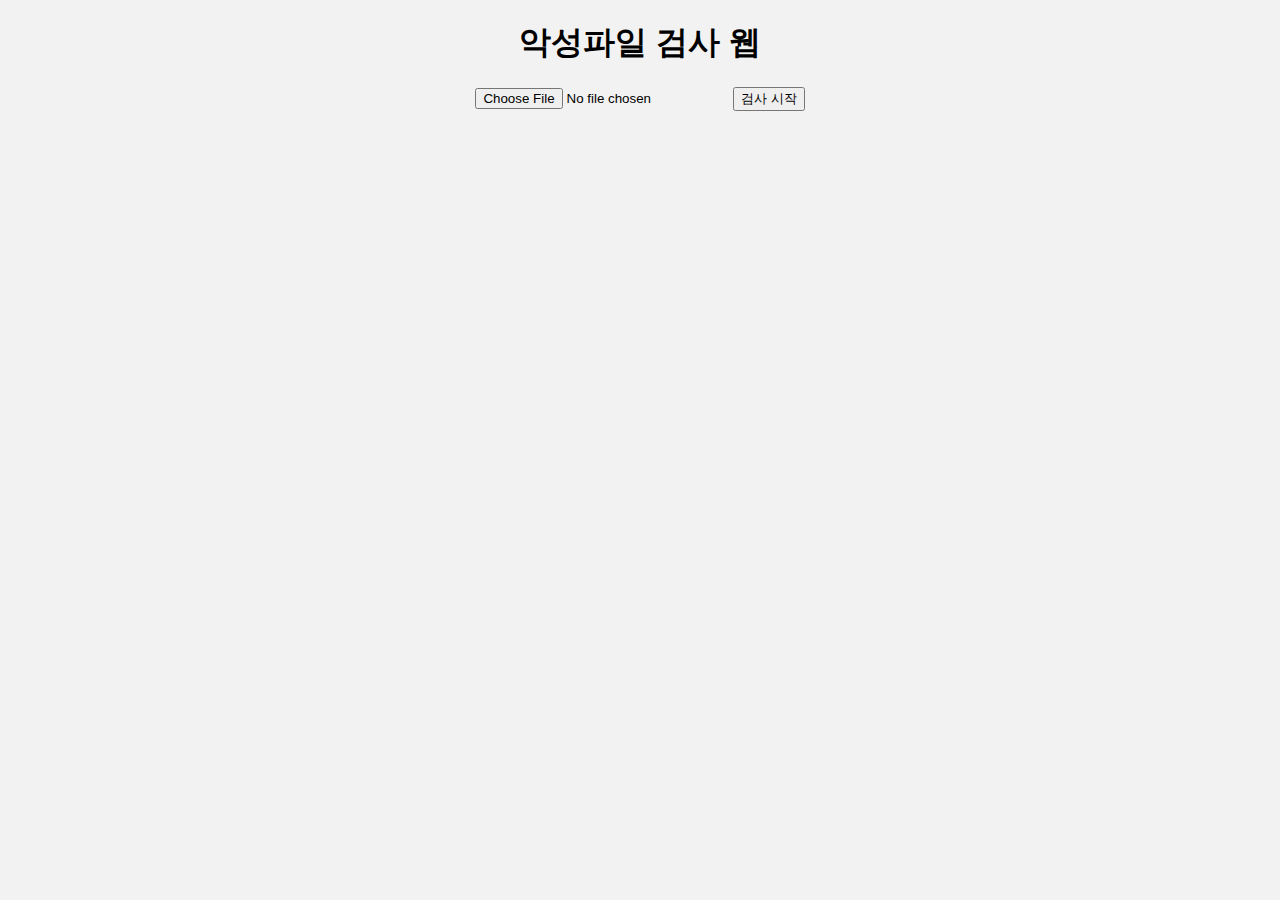
<file: index.html>
<!DOCTYPE html>
<html lang="ko">
<head>
  <meta charset="UTF-8">
  <meta name="viewport" content="width=device-width, initial-scale=1.0">
  <title>악성파일 검사 웹</title>
  <link rel="stylesheet" href="style.css">
</head>
<body>
  <div class="container">
    <h1>악성파일 검사 웹</h1>
    <input type="file" id="fileInput">
    <button id="checkBtn">검사 시작</button>
    <div id="result"></div>
  </div>

  <script src="script.js"></script>
</body>
</html>
</file>
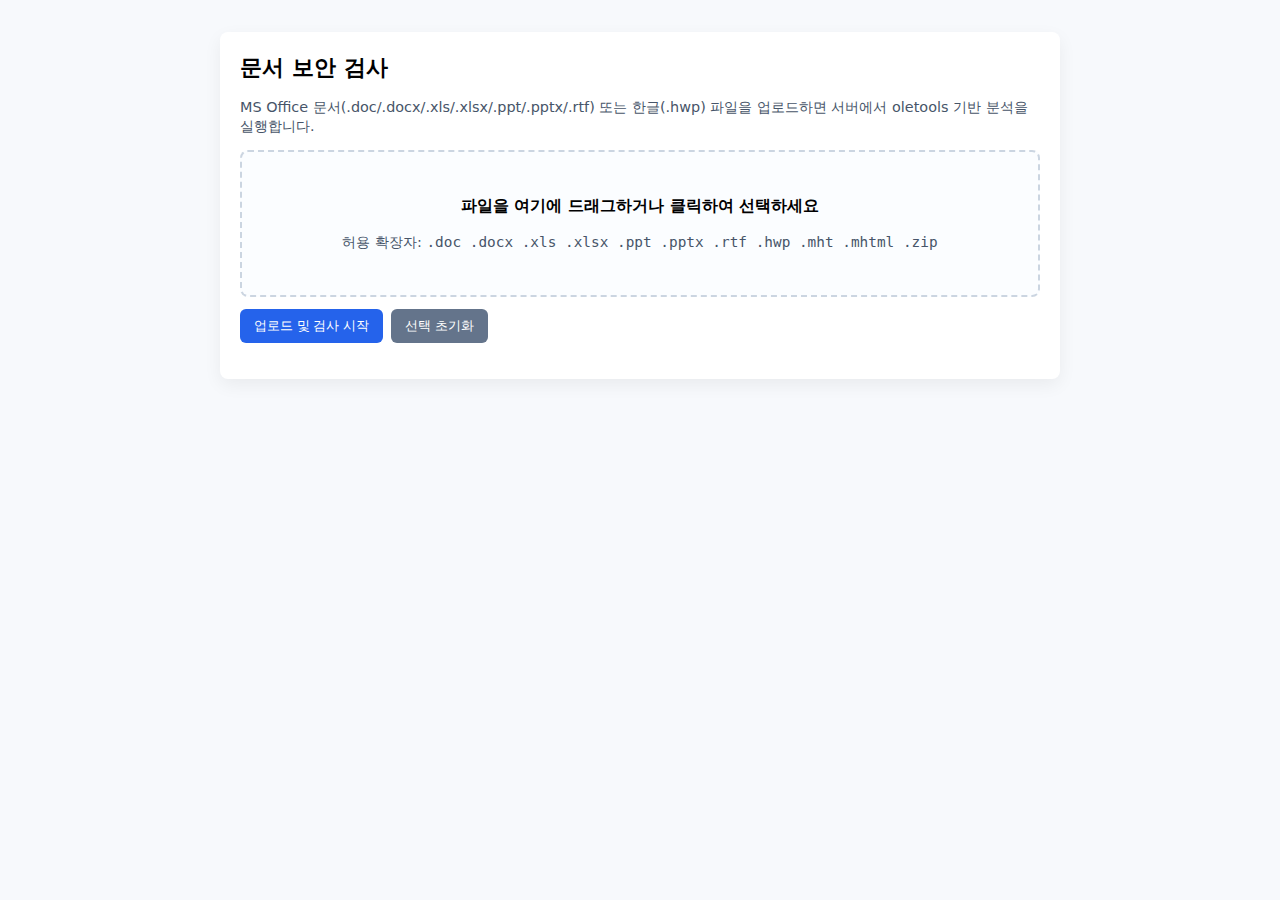
<file: templates/index.html>
<!doctype html>
<html lang="ko">
<head>
  <meta charset="utf-8" />
  <meta name="viewport" content="width=device-width,initial-scale=1" />
  <title>문서 보안 검사 — 업로드</title>

  <style>
    body { font-family: system-ui, -apple-system, "Segoe UI", Roboto, "Noto Sans KR", "Apple SD Gothic Neo", "Malgun Gothic", sans-serif; padding: 24px; background:#f7f9fc; }
    .container { max-width:800px; margin:0 auto; background:#fff; padding:20px; border-radius:8px; box-shadow:0 6px 18px rgba(0,0,0,0.06); }
    h1 { margin-top:0; font-size:1.4rem; }
    .dropzone { border:2px dashed #cbd5e1; border-radius:8px; padding:28px; text-align:center; cursor:pointer; background:#fbfdff; }
    .dropzone.drag { border-color:#7c3aed; background:#f5f3ff; }
    .file-list { margin-top:12px; }
    .file-item { padding:8px 12px; border-radius:6px; background:#f1f5f9; margin-bottom:8px; display:flex; justify-content:space-between; align-items:center; }
    .btn { display:inline-block; padding:8px 14px; border-radius:6px; text-decoration:none; background:#2563eb; color:white; border:none; cursor:pointer; }
    .btn.secondary { background:#64748b; }
    .hint { color:#475569; font-size:0.9rem; margin-top:8px; }
    .error { color:#b91c1c; font-weight:600; }
    .success { color:#065f46; font-weight:600; }
  </style>
</head>
<body>
  <div class="container">
    <h1>문서 보안 검사</h1>
    <p class="hint">MS Office 문서(.doc/.docx/.xls/.xlsx/.ppt/.pptx/.rtf) 또는 한글(.hwp) 파일을 업로드하면 서버에서 oletools 기반 분석을 실행합니다.</p>

    <div id="dropzone" class="dropzone" tabindex="0">
      <p><strong>파일을 여기에 드래그하거나 클릭하여 선택하세요</strong></p>
      <p class="hint">허용 확장자: <code>.doc .docx .xls .xlsx .ppt .pptx .rtf .hwp .mht .mhtml .zip</code></p>
      <input id="fileInput" type="file" name="file" style="display:none"
             accept=".doc,.docx,.xls,.xlsx,.ppt,.pptx,.rtf,.hwp,.mht,.mhtml,.zip" />
    </div>

    <div style="margin-top:12px; display:flex; gap:8px; align-items:center;">
      <button id="uploadBtn" class="btn" disabled>업로드 및 검사 시작</button>
      <button id="clearBtn" class="btn secondary" type="button">선택 초기화</button>
      <div id="status" style="margin-left:auto"></div>
    </div>

    <div class="file-list" id="fileList"></div>

    <div id="result" style="margin-top:16px;"></div>
  </div>

<script>
(function(){
  const dropzone = document.getElementById('dropzone');
  const fileInput = document.getElementById('fileInput');
  const fileList = document.getElementById('fileList');
  const uploadBtn = document.getElementById('uploadBtn');
  const clearBtn = document.getElementById('clearBtn');
  const status = document.getElementById('status');
  const result = document.getElementById('result');

  let selectedFile = null;
  const MAX_SIZE = 30 * 1024 * 1024; 

  dropzone.addEventListener('click', () => fileInput.click());
  fileInput.addEventListener('change', (e) => handleFiles(e.target.files));

  ['dragenter','dragover'].forEach(ev => {
    dropzone.addEventListener(ev, (e) => {
      e.preventDefault();
      e.stopPropagation();
      dropzone.classList.add('drag');
    });
  });
  ['dragleave','drop'].forEach(ev => {
    dropzone.addEventListener(ev, (e) => {
      e.preventDefault();
      e.stopPropagation();
      dropzone.classList.remove('drag');
    });
  });
  dropzone.addEventListener('drop', (e) => {
    const dt = e.dataTransfer;
    if (dt && dt.files && dt.files.length) handleFiles(dt.files);
  });

  function handleFiles(files){
    result.innerHTML = '';
    if (!files || files.length === 0) return;
    const f = files[0];
    const allowed = /\.(docx?|xlsx?|pptx?|rtf|hwp|mht|mhtml|zip)$/i;
    if (!allowed.test(f.name)) {
      showError("허용되지 않는 파일 형식입니다: " + f.name);
      return;
    }
    if (f.size > MAX_SIZE) {
      showError("파일이 너무 큽니다. 최대 30MB까지 허용됩니다.");
      return;
    }
    selectedFile = f;
    renderFileList();
    uploadBtn.disabled = false;
    status.textContent = '';
  }

  function renderFileList(){
    fileList.innerHTML = '';
    if (!selectedFile) return;
    const item = document.createElement('div');
    item.className = 'file-item';
    item.innerHTML = `<div>
                        <strong>${escapeHtml(selectedFile.name)}</strong>
                        <div style="font-size:0.85rem;color:#475569">${(selectedFile.size/1024).toFixed(1)} KB</div>
                      </div>
                      <div><button id="remove" class="btn secondary">제거</button></div>`;
    fileList.appendChild(item);
    document.getElementById('remove').addEventListener('click', () => {
      selectedFile = null;
      fileInput.value = '';
      fileList.innerHTML = '';
      uploadBtn.disabled = true;
      status.textContent = '';
    });
  }

  clearBtn.addEventListener('click', () => {
    selectedFile = null;
    fileInput.value = '';
    fileList.innerHTML = '';
    uploadBtn.disabled = true;
    result.innerHTML = '';
    status.textContent = '';
  });

  uploadBtn.addEventListener('click', async () => {
    if (!selectedFile) return;
    uploadBtn.disabled = true;
    status.innerHTML = '<span class="hint">업로드 중...</span>';
    result.innerHTML = '';

    const form = new FormData();
    form.append('file', selectedFile, selectedFile.name);

    try {
      const res = await fetch('/scan/ms', {
        method: 'POST',
        body: form
      });
      if (!res.ok) {
        const text = await res.text();
        showError('서버 오류: ' + res.status + ' — ' + text);
        uploadBtn.disabled = false;
        status.textContent = '';
        return;
      }
      const data = await res.json();
      renderResult(data);
      status.innerHTML = '<span class="success">분석 완료</span>';
    } catch (err) {
      showError('네트워크 오류: ' + err.message);
    } finally {
      uploadBtn.disabled = false;
    }
  });

  function renderResult(data) {
    const html = [];
    html.push(`<h3>분석 결과</h3>`);
    html.push(`<p><strong>파일:</strong> ${escapeHtml(data.filename || '')} &nbsp; <strong>id:</strong> ${escapeHtml(data.id || '')}</p>`);
    if (data.verdict) html.push(`<p><strong>판정:</strong> ${escapeHtml(data.verdict)}</p>`);
    if (data.indicators) {
      html.push('<h4>지표</h4><ul>');
      for (const k in data.indicators) {
        html.push(`<li>${escapeHtml(k)}: ${escapeHtml(String(data.indicators[k]))}</li>`);
      }
      html.push('</ul>');
    }
    if (data.raw) {
      html.push('<h4>Raw output (요약)</h4>');
      html.push(`<pre style="background:#0f172a;color:#e6edf3;padding:12px;border-radius:6px;overflow:auto;max-height:240px">${escapeHtml(JSON.stringify(data.raw, null, 2))}</pre>`);
    }
    if (data.reports && data.reports.html) {
      html.push(`<p><a href="${escapeHtml(data.reports.html)}" target="_blank" class="btn">HTML 리포트 열기</a></p>`);
    }
    result.innerHTML = html.join('');
  }

  function showError(msg){
    status.innerHTML = '<span class="error">'+escapeHtml(msg)+'</span>';
  }

  function escapeHtml(s){
    if (!s) return '';
    return s.replaceAll('&','&amp;').replaceAll('<','&lt;').replaceAll('>','&gt;').replaceAll('"','&quot;').replaceAll("'", '&#39;');
  }
})();
</script>
</body>
</html>
</file>
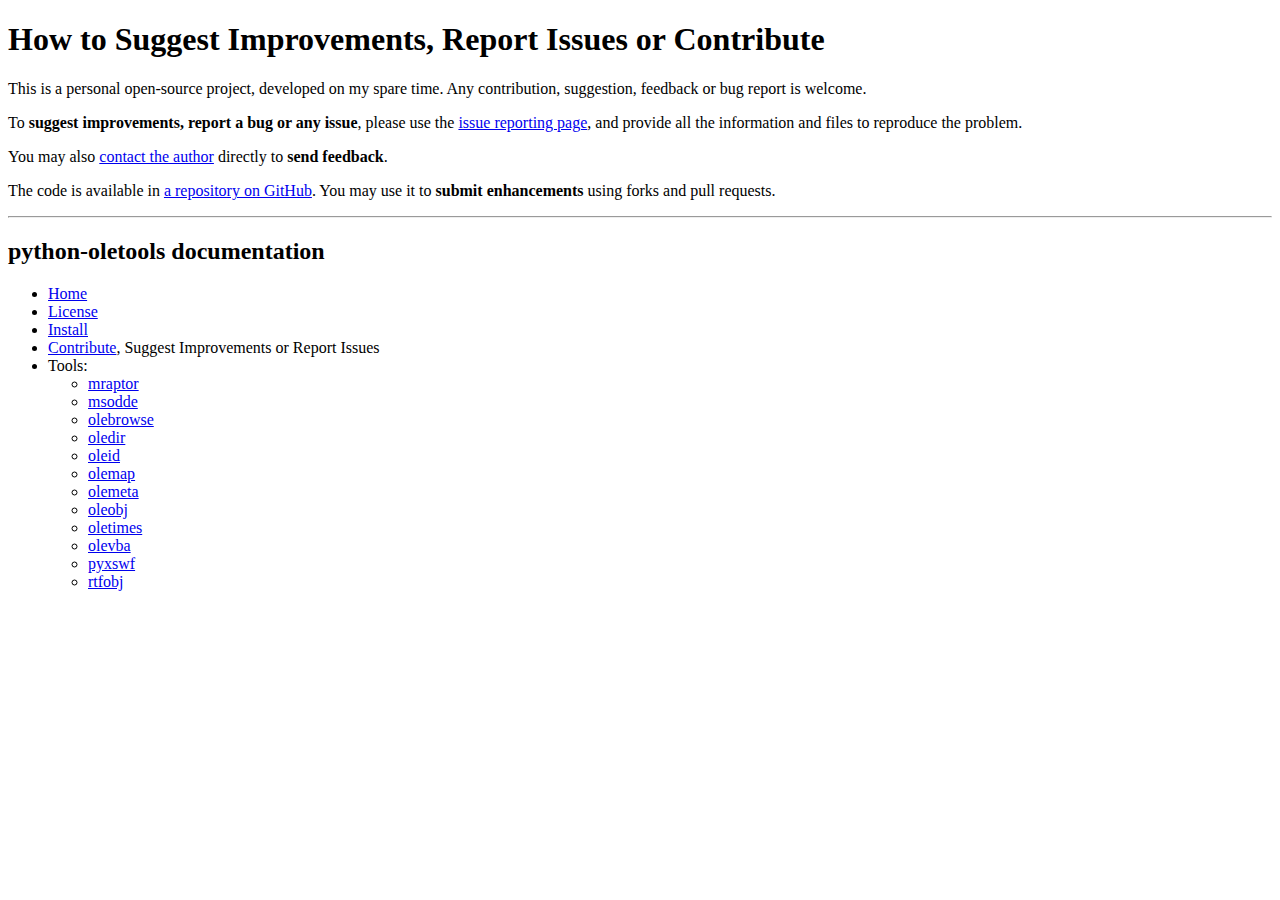
<file: security_oletools/oletools/doc/Contribute.html>
<!DOCTYPE html>
<html xmlns="http://www.w3.org/1999/xhtml" lang="" xml:lang="">
<head>
  <meta charset="utf-8" />
  <meta name="generator" content="pandoc" />
  <meta name="viewport" content="width=device-width, initial-scale=1.0, user-scalable=yes" />
  <title>Untitled</title>
  <style type="text/css">
      code{white-space: pre-wrap;}
      span.smallcaps{font-variant: small-caps;}
      span.underline{text-decoration: underline;}
      div.column{display: inline-block; vertical-align: top; width: 50%;}
  </style>
  <!--[if lt IE 9]>
    <script src="//cdnjs.cloudflare.com/ajax/libs/html5shiv/3.7.3/html5shiv-printshiv.min.js"></script>
  <![endif]-->
</head>
<body>
<h1 id="how-to-suggest-improvements-report-issues-or-contribute">How to Suggest Improvements, Report Issues or Contribute</h1>
<p>This is a personal open-source project, developed on my spare time. Any contribution, suggestion, feedback or bug report is welcome.</p>
<p>To <strong>suggest improvements, report a bug or any issue</strong>, please use the <a href="https://github.com/decalage2/oletools/issues">issue reporting page</a>, and provide all the information and files to reproduce the problem.</p>
<p>You may also <a href="http://decalage.info/contact">contact the author</a> directly to <strong>send feedback</strong>.</p>
<p>The code is available in <a href="https://github.com/decalage2/oletools">a repository on GitHub</a>. You may use it to <strong>submit enhancements</strong> using forks and pull requests.</p>
<hr />
<h2 id="python-oletools-documentation">python-oletools documentation</h2>
<ul>
<li><a href="Home.html">Home</a></li>
<li><a href="License.html">License</a></li>
<li><a href="Install.html">Install</a></li>
<li><a href="Contribute.html">Contribute</a>, Suggest Improvements or Report Issues</li>
<li>Tools:
<ul>
<li><a href="mraptor.html">mraptor</a></li>
<li><a href="msodde.html">msodde</a></li>
<li><a href="olebrowse.html">olebrowse</a></li>
<li><a href="oledir.html">oledir</a></li>
<li><a href="oleid.html">oleid</a></li>
<li><a href="olemap.html">olemap</a></li>
<li><a href="olemeta.html">olemeta</a></li>
<li><a href="oleobj.html">oleobj</a></li>
<li><a href="oletimes.html">oletimes</a></li>
<li><a href="olevba.html">olevba</a></li>
<li><a href="pyxswf.html">pyxswf</a></li>
<li><a href="rtfobj.html">rtfobj</a></li>
</ul></li>
</ul>
</body>
</html>
</file>
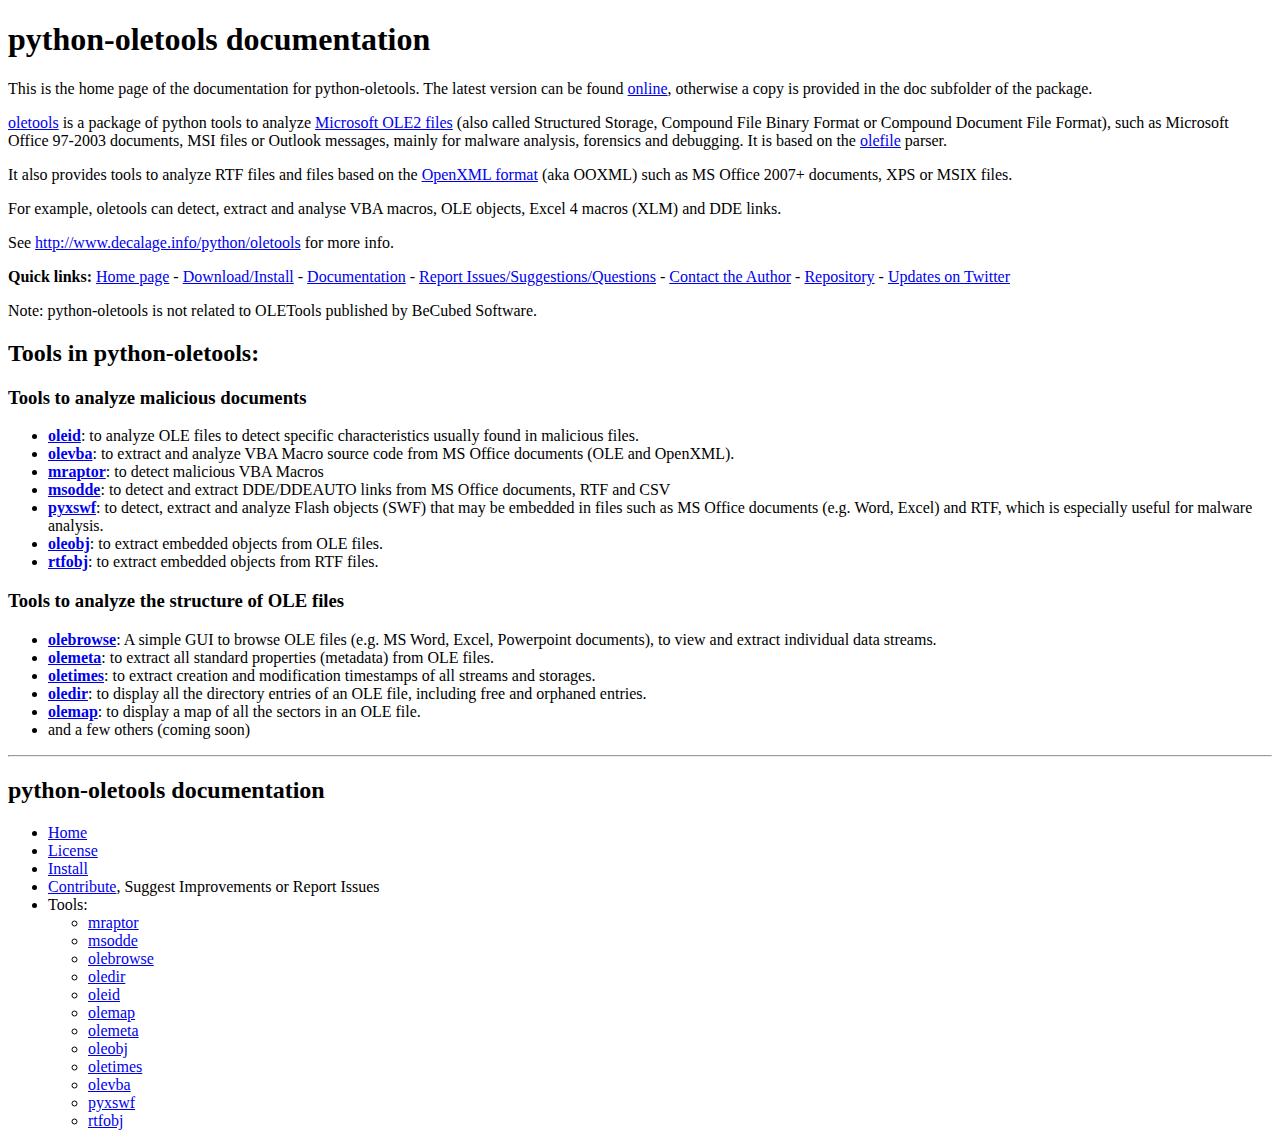
<file: security_oletools/oletools/doc/Home.html>
<!DOCTYPE html>
<html xmlns="http://www.w3.org/1999/xhtml" lang="" xml:lang="">
<head>
  <meta charset="utf-8" />
  <meta name="generator" content="pandoc" />
  <meta name="viewport" content="width=device-width, initial-scale=1.0, user-scalable=yes" />
  <title>Untitled</title>
  <style type="text/css">
      code{white-space: pre-wrap;}
      span.smallcaps{font-variant: small-caps;}
      span.underline{text-decoration: underline;}
      div.column{display: inline-block; vertical-align: top; width: 50%;}
  </style>
  <!--[if lt IE 9]>
    <script src="//cdnjs.cloudflare.com/ajax/libs/html5shiv/3.7.3/html5shiv-printshiv.min.js"></script>
  <![endif]-->
</head>
<body>
<h1 id="python-oletools-documentation">python-oletools documentation</h1>
<p>This is the home page of the documentation for python-oletools. The latest version can be found <a href="https://github.com/decalage2/oletools/wiki">online</a>, otherwise a copy is provided in the doc subfolder of the package.</p>
<p><a href="http://www.decalage.info/python/oletools">oletools</a> is a package of python tools to analyze <a href="http://en.wikipedia.org/wiki/Compound_File_Binary_Format">Microsoft OLE2 files</a> (also called Structured Storage, Compound File Binary Format or Compound Document File Format), such as Microsoft Office 97-2003 documents, MSI files or Outlook messages, mainly for malware analysis, forensics and debugging. It is based on the <a href="http://www.decalage.info/olefile">olefile</a> parser.</p>
<p>It also provides tools to analyze RTF files and files based on the <a href="https://en.wikipedia.org/wiki/Office_Open_XML">OpenXML format</a> (aka OOXML) such as MS Office 2007+ documents, XPS or MSIX files.</p>
<p>For example, oletools can detect, extract and analyse VBA macros, OLE objects, Excel 4 macros (XLM) and DDE links.</p>
<p>See <a href="http://www.decalage.info/python/oletools" class="uri">http://www.decalage.info/python/oletools</a> for more info.</p>
<p><strong>Quick links:</strong> <a href="http://www.decalage.info/python/oletools">Home page</a> - <a href="https://github.com/decalage2/oletools/wiki/Install">Download/Install</a> - <a href="https://github.com/decalage2/oletools/wiki">Documentation</a> - <a href="https://github.com/decalage2/oletools/issues">Report Issues/Suggestions/Questions</a> - <a href="http://decalage.info/contact">Contact the Author</a> - <a href="https://github.com/decalage2/oletools">Repository</a> - <a href="https://twitter.com/decalage2">Updates on Twitter</a></p>
<p>Note: python-oletools is not related to OLETools published by BeCubed Software.</p>
<h2 id="tools-in-python-oletools">Tools in python-oletools:</h2>
<h3 id="tools-to-analyze-malicious-documents">Tools to analyze malicious documents</h3>
<ul>
<li><strong><a href="oleid.html">oleid</a></strong>: to analyze OLE files to detect specific characteristics usually found in malicious files.</li>
<li><strong><a href="olevba.html">olevba</a></strong>: to extract and analyze VBA Macro source code from MS Office documents (OLE and OpenXML).</li>
<li><strong><a href="mraptor.html">mraptor</a></strong>: to detect malicious VBA Macros</li>
<li><strong><a href="msodde.html">msodde</a></strong>: to detect and extract DDE/DDEAUTO links from MS Office documents, RTF and CSV</li>
<li><strong><a href="pyxswf.html">pyxswf</a></strong>: to detect, extract and analyze Flash objects (SWF) that may be embedded in files such as MS Office documents (e.g. Word, Excel) and RTF, which is especially useful for malware analysis.</li>
<li><strong><a href="oleobj.html">oleobj</a></strong>: to extract embedded objects from OLE files.</li>
<li><strong><a href="rtfobj.html">rtfobj</a></strong>: to extract embedded objects from RTF files.</li>
</ul>
<h3 id="tools-to-analyze-the-structure-of-ole-files">Tools to analyze the structure of OLE files</h3>
<ul>
<li><strong><a href="olebrowse.html">olebrowse</a></strong>: A simple GUI to browse OLE files (e.g. MS Word, Excel, Powerpoint documents), to view and extract individual data streams.</li>
<li><strong><a href="olemeta.html">olemeta</a></strong>: to extract all standard properties (metadata) from OLE files.</li>
<li><strong><a href="oletimes.html">oletimes</a></strong>: to extract creation and modification timestamps of all streams and storages.</li>
<li><strong><a href="oledir.html">oledir</a></strong>: to display all the directory entries of an OLE file, including free and orphaned entries.</li>
<li><strong><a href="olemap.html">olemap</a></strong>: to display a map of all the sectors in an OLE file.</li>
<li>and a few others (coming soon)</li>
</ul>
<hr />
<h2 id="python-oletools-documentation-1">python-oletools documentation</h2>
<ul>
<li><a href="Home.html">Home</a></li>
<li><a href="License.html">License</a></li>
<li><a href="Install.html">Install</a></li>
<li><a href="Contribute.html">Contribute</a>, Suggest Improvements or Report Issues</li>
<li>Tools:
<ul>
<li><a href="mraptor.html">mraptor</a></li>
<li><a href="msodde.html">msodde</a></li>
<li><a href="olebrowse.html">olebrowse</a></li>
<li><a href="oledir.html">oledir</a></li>
<li><a href="oleid.html">oleid</a></li>
<li><a href="olemap.html">olemap</a></li>
<li><a href="olemeta.html">olemeta</a></li>
<li><a href="oleobj.html">oleobj</a></li>
<li><a href="oletimes.html">oletimes</a></li>
<li><a href="olevba.html">olevba</a></li>
<li><a href="pyxswf.html">pyxswf</a></li>
<li><a href="rtfobj.html">rtfobj</a></li>
</ul></li>
</ul>
</body>
</html>
</file>
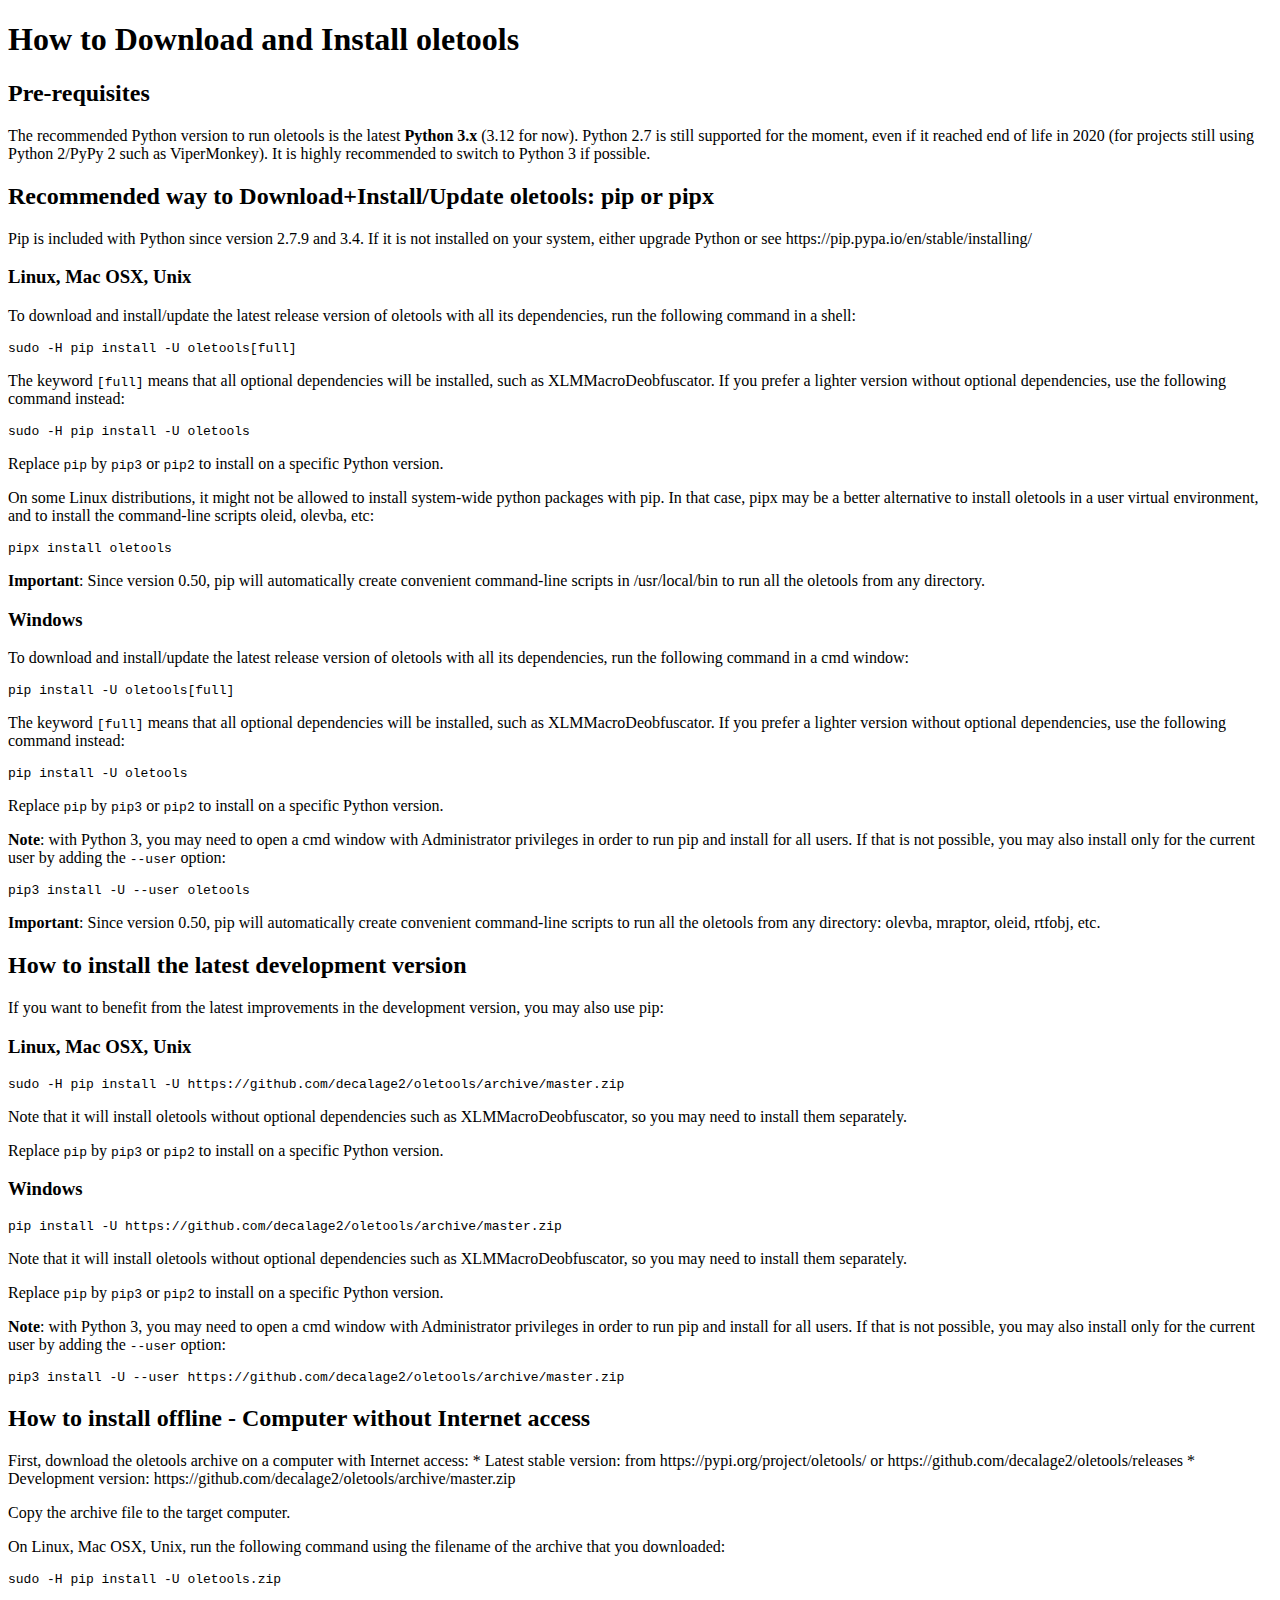
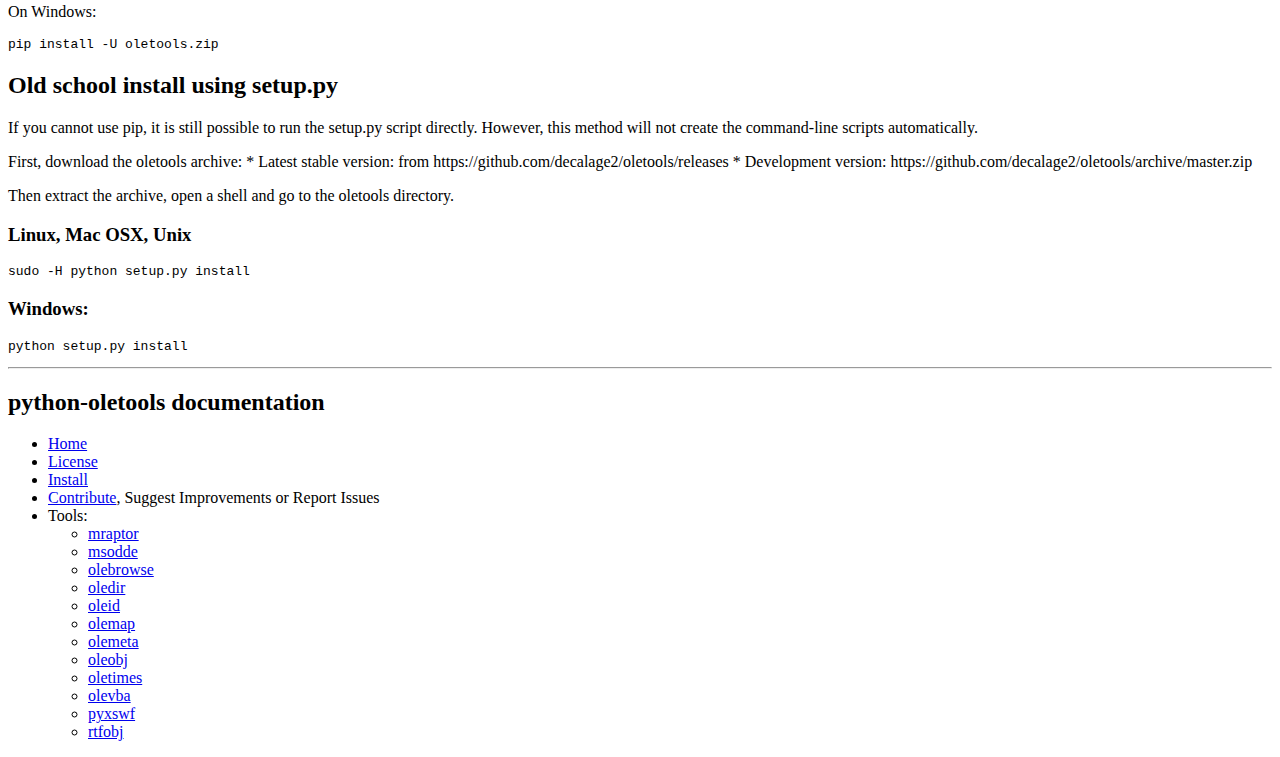
<file: security_oletools/oletools/doc/Install.html>
<!DOCTYPE html>
<html xmlns="http://www.w3.org/1999/xhtml" lang="" xml:lang="">
<head>
  <meta charset="utf-8" />
  <meta name="generator" content="pandoc" />
  <meta name="viewport" content="width=device-width, initial-scale=1.0, user-scalable=yes" />
  <title>Untitled</title>
  <style type="text/css">
      code{white-space: pre-wrap;}
      span.smallcaps{font-variant: small-caps;}
      span.underline{text-decoration: underline;}
      div.column{display: inline-block; vertical-align: top; width: 50%;}
  </style>
  <!--[if lt IE 9]>
    <script src="//cdnjs.cloudflare.com/ajax/libs/html5shiv/3.7.3/html5shiv-printshiv.min.js"></script>
  <![endif]-->
</head>
<body>
<h1 id="how-to-download-and-install-oletools">How to Download and Install oletools</h1>
<h2 id="pre-requisites">Pre-requisites</h2>
<p>The recommended Python version to run oletools is the latest <strong>Python 3.x</strong> (3.12 for now). Python 2.7 is still supported for the moment, even if it reached end of life in 2020 (for projects still using Python 2/PyPy 2 such as ViperMonkey). It is highly recommended to switch to Python 3 if possible.</p>
<h2 id="recommended-way-to-downloadinstallupdate-oletools-pip-or-pipx">Recommended way to Download+Install/Update oletools: pip or pipx</h2>
<p>Pip is included with Python since version 2.7.9 and 3.4. If it is not installed on your system, either upgrade Python or see https://pip.pypa.io/en/stable/installing/</p>
<h3 id="linux-mac-osx-unix">Linux, Mac OSX, Unix</h3>
<p>To download and install/update the latest release version of oletools with all its dependencies, run the following command in a shell:</p>
<pre class="text"><code>sudo -H pip install -U oletools[full]</code></pre>
<p>The keyword <code>[full]</code> means that all optional dependencies will be installed, such as XLMMacroDeobfuscator. If you prefer a lighter version without optional dependencies, use the following command instead:</p>
<pre class="text"><code>sudo -H pip install -U oletools</code></pre>
<p>Replace <code>pip</code> by <code>pip3</code> or <code>pip2</code> to install on a specific Python version.</p>
<p>On some Linux distributions, it might not be allowed to install system-wide python packages with pip. In that case, pipx may be a better alternative to install oletools in a user virtual environment, and to install the command-line scripts oleid, olevba, etc:</p>
<pre class="text"><code>pipx install oletools</code></pre>
<p><strong>Important</strong>: Since version 0.50, pip will automatically create convenient command-line scripts in /usr/local/bin to run all the oletools from any directory.</p>
<h3 id="windows">Windows</h3>
<p>To download and install/update the latest release version of oletools with all its dependencies, run the following command in a cmd window:</p>
<pre class="text"><code>pip install -U oletools[full]</code></pre>
<p>The keyword <code>[full]</code> means that all optional dependencies will be installed, such as XLMMacroDeobfuscator. If you prefer a lighter version without optional dependencies, use the following command instead:</p>
<pre class="text"><code>pip install -U oletools</code></pre>
<p>Replace <code>pip</code> by <code>pip3</code> or <code>pip2</code> to install on a specific Python version.</p>
<p><strong>Note</strong>: with Python 3, you may need to open a cmd window with Administrator privileges in order to run pip and install for all users. If that is not possible, you may also install only for the current user by adding the <code>--user</code> option:</p>
<pre class="text"><code>pip3 install -U --user oletools</code></pre>
<p><strong>Important</strong>: Since version 0.50, pip will automatically create convenient command-line scripts to run all the oletools from any directory: olevba, mraptor, oleid, rtfobj, etc.</p>
<h2 id="how-to-install-the-latest-development-version">How to install the latest development version</h2>
<p>If you want to benefit from the latest improvements in the development version, you may also use pip:</p>
<h3 id="linux-mac-osx-unix-1">Linux, Mac OSX, Unix</h3>
<pre class="text"><code>sudo -H pip install -U https://github.com/decalage2/oletools/archive/master.zip</code></pre>
<p>Note that it will install oletools without optional dependencies such as XLMMacroDeobfuscator, so you may need to install them separately.</p>
<p>Replace <code>pip</code> by <code>pip3</code> or <code>pip2</code> to install on a specific Python version.</p>
<h3 id="windows-1">Windows</h3>
<pre class="text"><code>pip install -U https://github.com/decalage2/oletools/archive/master.zip</code></pre>
<p>Note that it will install oletools without optional dependencies such as XLMMacroDeobfuscator, so you may need to install them separately.</p>
<p>Replace <code>pip</code> by <code>pip3</code> or <code>pip2</code> to install on a specific Python version.</p>
<p><strong>Note</strong>: with Python 3, you may need to open a cmd window with Administrator privileges in order to run pip and install for all users. If that is not possible, you may also install only for the current user by adding the <code>--user</code> option:</p>
<pre class="text"><code>pip3 install -U --user https://github.com/decalage2/oletools/archive/master.zip</code></pre>
<h2 id="how-to-install-offline---computer-without-internet-access">How to install offline - Computer without Internet access</h2>
<p>First, download the oletools archive on a computer with Internet access: * Latest stable version: from https://pypi.org/project/oletools/ or https://github.com/decalage2/oletools/releases * Development version: https://github.com/decalage2/oletools/archive/master.zip</p>
<p>Copy the archive file to the target computer.</p>
<p>On Linux, Mac OSX, Unix, run the following command using the filename of the archive that you downloaded:</p>
<pre class="text"><code>sudo -H pip install -U oletools.zip</code></pre>
<p>On Windows:</p>
<pre class="text"><code>pip install -U oletools.zip</code></pre>
<h2 id="old-school-install-using-setup.py">Old school install using setup.py</h2>
<p>If you cannot use pip, it is still possible to run the setup.py script directly. However, this method will not create the command-line scripts automatically.</p>
<p>First, download the oletools archive: * Latest stable version: from https://github.com/decalage2/oletools/releases * Development version: https://github.com/decalage2/oletools/archive/master.zip</p>
<p>Then extract the archive, open a shell and go to the oletools directory.</p>
<h3 id="linux-mac-osx-unix-2">Linux, Mac OSX, Unix</h3>
<pre class="text"><code>sudo -H python setup.py install</code></pre>
<h3 id="windows-2">Windows:</h3>
<pre class="text"><code>python setup.py install</code></pre>
<hr />
<h2 id="python-oletools-documentation">python-oletools documentation</h2>
<ul>
<li><a href="Home.html">Home</a></li>
<li><a href="License.html">License</a></li>
<li><a href="Install.html">Install</a></li>
<li><a href="Contribute.html">Contribute</a>, Suggest Improvements or Report Issues</li>
<li>Tools:
<ul>
<li><a href="mraptor.html">mraptor</a></li>
<li><a href="msodde.html">msodde</a></li>
<li><a href="olebrowse.html">olebrowse</a></li>
<li><a href="oledir.html">oledir</a></li>
<li><a href="oleid.html">oleid</a></li>
<li><a href="olemap.html">olemap</a></li>
<li><a href="olemeta.html">olemeta</a></li>
<li><a href="oleobj.html">oleobj</a></li>
<li><a href="oletimes.html">oletimes</a></li>
<li><a href="olevba.html">olevba</a></li>
<li><a href="pyxswf.html">pyxswf</a></li>
<li><a href="rtfobj.html">rtfobj</a></li>
</ul></li>
</ul>
</body>
</html>
</file>
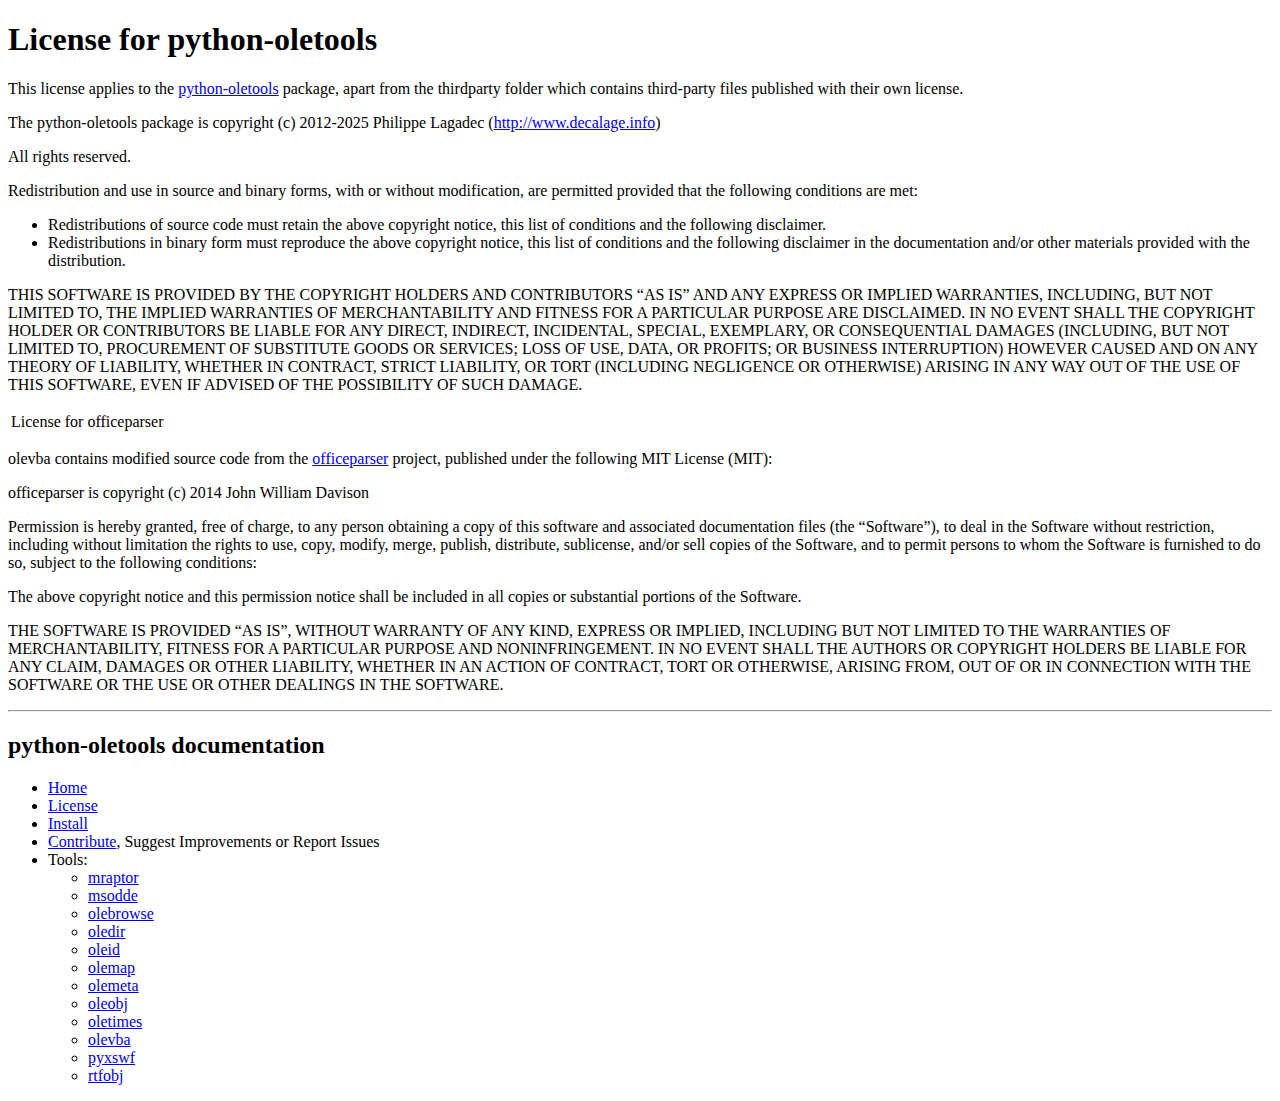
<file: security_oletools/oletools/doc/License.html>
<!DOCTYPE html>
<html xmlns="http://www.w3.org/1999/xhtml" lang="" xml:lang="">
<head>
  <meta charset="utf-8" />
  <meta name="generator" content="pandoc" />
  <meta name="viewport" content="width=device-width, initial-scale=1.0, user-scalable=yes" />
  <title>Untitled</title>
  <style type="text/css">
      code{white-space: pre-wrap;}
      span.smallcaps{font-variant: small-caps;}
      span.underline{text-decoration: underline;}
      div.column{display: inline-block; vertical-align: top; width: 50%;}
  </style>
  <!--[if lt IE 9]>
    <script src="//cdnjs.cloudflare.com/ajax/libs/html5shiv/3.7.3/html5shiv-printshiv.min.js"></script>
  <![endif]-->
</head>
<body>
<h1 id="license-for-python-oletools">License for python-oletools</h1>
<p>This license applies to the <a href="http://www.decalage.info/python/oletools">python-oletools</a> package, apart from the thirdparty folder which contains third-party files published with their own license.</p>
<p>The python-oletools package is copyright (c) 2012-2025 Philippe Lagadec (<a href="http://www.decalage.info" class="uri">http://www.decalage.info</a>)</p>
<p>All rights reserved.</p>
<p>Redistribution and use in source and binary forms, with or without modification, are permitted provided that the following conditions are met:</p>
<ul>
<li>Redistributions of source code must retain the above copyright notice, this list of conditions and the following disclaimer.</li>
<li>Redistributions in binary form must reproduce the above copyright notice, this list of conditions and the following disclaimer in the documentation and/or other materials provided with the distribution.</li>
</ul>
<p>THIS SOFTWARE IS PROVIDED BY THE COPYRIGHT HOLDERS AND CONTRIBUTORS “AS IS” AND ANY EXPRESS OR IMPLIED WARRANTIES, INCLUDING, BUT NOT LIMITED TO, THE IMPLIED WARRANTIES OF MERCHANTABILITY AND FITNESS FOR A PARTICULAR PURPOSE ARE DISCLAIMED. IN NO EVENT SHALL THE COPYRIGHT HOLDER OR CONTRIBUTORS BE LIABLE FOR ANY DIRECT, INDIRECT, INCIDENTAL, SPECIAL, EXEMPLARY, OR CONSEQUENTIAL DAMAGES (INCLUDING, BUT NOT LIMITED TO, PROCUREMENT OF SUBSTITUTE GOODS OR SERVICES; LOSS OF USE, DATA, OR PROFITS; OR BUSINESS INTERRUPTION) HOWEVER CAUSED AND ON ANY THEORY OF LIABILITY, WHETHER IN CONTRACT, STRICT LIABILITY, OR TORT (INCLUDING NEGLIGENCE OR OTHERWISE) ARISING IN ANY WAY OUT OF THE USE OF THIS SOFTWARE, EVEN IF ADVISED OF THE POSSIBILITY OF SUCH DAMAGE.</p>
<table>
<tbody>
<tr class="odd">
<td>License for officeparser</td>
</tr>
</tbody>
</table>
<p>olevba contains modified source code from the <a href="https://github.com/unixfreak0037/officeparser">officeparser</a> project, published under the following MIT License (MIT):</p>
<p>officeparser is copyright (c) 2014 John William Davison</p>
<p>Permission is hereby granted, free of charge, to any person obtaining a copy of this software and associated documentation files (the “Software”), to deal in the Software without restriction, including without limitation the rights to use, copy, modify, merge, publish, distribute, sublicense, and/or sell copies of the Software, and to permit persons to whom the Software is furnished to do so, subject to the following conditions:</p>
<p>The above copyright notice and this permission notice shall be included in all copies or substantial portions of the Software.</p>
<p>THE SOFTWARE IS PROVIDED “AS IS”, WITHOUT WARRANTY OF ANY KIND, EXPRESS OR IMPLIED, INCLUDING BUT NOT LIMITED TO THE WARRANTIES OF MERCHANTABILITY, FITNESS FOR A PARTICULAR PURPOSE AND NONINFRINGEMENT. IN NO EVENT SHALL THE AUTHORS OR COPYRIGHT HOLDERS BE LIABLE FOR ANY CLAIM, DAMAGES OR OTHER LIABILITY, WHETHER IN AN ACTION OF CONTRACT, TORT OR OTHERWISE, ARISING FROM, OUT OF OR IN CONNECTION WITH THE SOFTWARE OR THE USE OR OTHER DEALINGS IN THE SOFTWARE.</p>
<hr />
<h2 id="python-oletools-documentation">python-oletools documentation</h2>
<ul>
<li><a href="Home.html">Home</a></li>
<li><a href="License.html">License</a></li>
<li><a href="Install.html">Install</a></li>
<li><a href="Contribute.html">Contribute</a>, Suggest Improvements or Report Issues</li>
<li>Tools:
<ul>
<li><a href="mraptor.html">mraptor</a></li>
<li><a href="msodde.html">msodde</a></li>
<li><a href="olebrowse.html">olebrowse</a></li>
<li><a href="oledir.html">oledir</a></li>
<li><a href="oleid.html">oleid</a></li>
<li><a href="olemap.html">olemap</a></li>
<li><a href="olemeta.html">olemeta</a></li>
<li><a href="oleobj.html">oleobj</a></li>
<li><a href="oletimes.html">oletimes</a></li>
<li><a href="olevba.html">olevba</a></li>
<li><a href="pyxswf.html">pyxswf</a></li>
<li><a href="rtfobj.html">rtfobj</a></li>
</ul></li>
</ul>
</body>
</html>
</file>
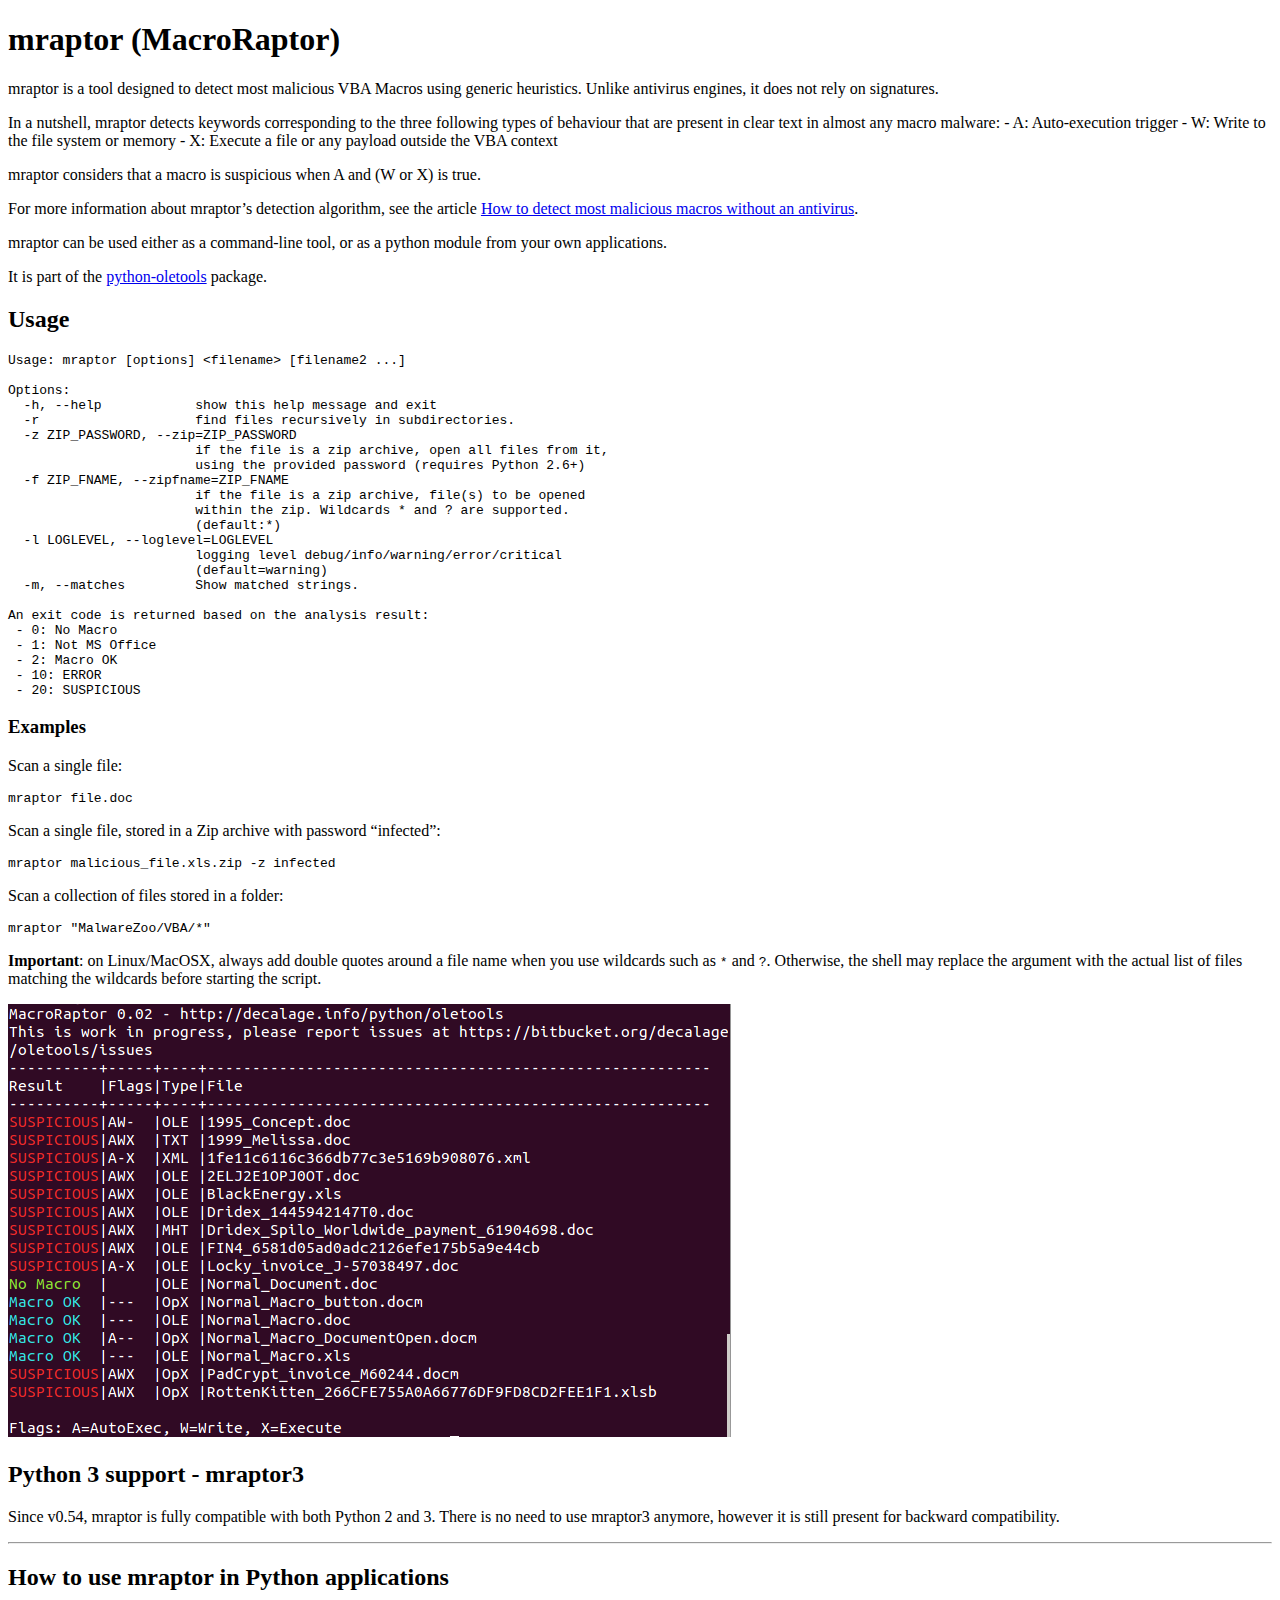
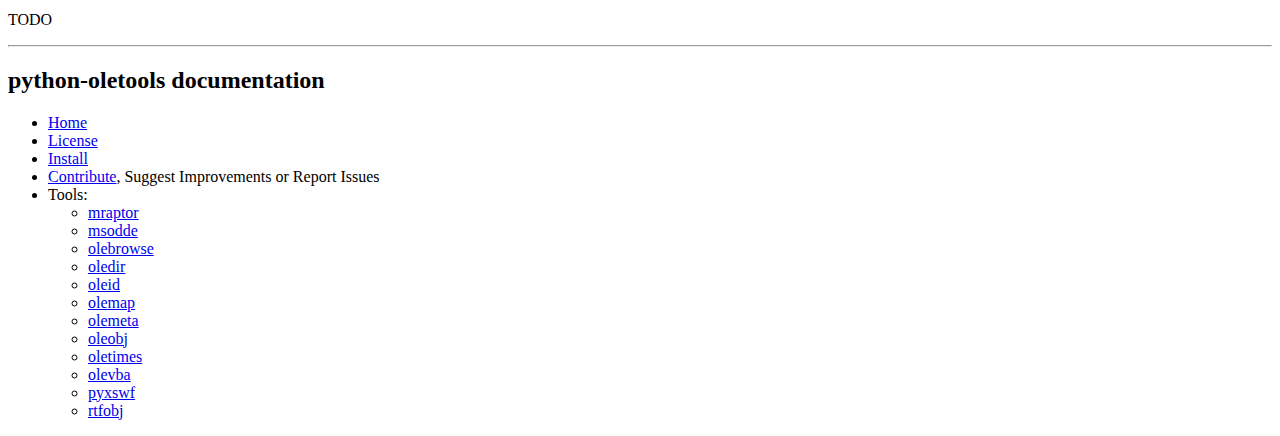
<file: security_oletools/oletools/doc/mraptor.html>
<!DOCTYPE html>
<html xmlns="http://www.w3.org/1999/xhtml" lang="" xml:lang="">
<head>
  <meta charset="utf-8" />
  <meta name="generator" content="pandoc" />
  <meta name="viewport" content="width=device-width, initial-scale=1.0, user-scalable=yes" />
  <title>Untitled</title>
  <style type="text/css">
      code{white-space: pre-wrap;}
      span.smallcaps{font-variant: small-caps;}
      span.underline{text-decoration: underline;}
      div.column{display: inline-block; vertical-align: top; width: 50%;}
  </style>
  <!--[if lt IE 9]>
    <script src="//cdnjs.cloudflare.com/ajax/libs/html5shiv/3.7.3/html5shiv-printshiv.min.js"></script>
  <![endif]-->
</head>
<body>
<h1 id="mraptor-macroraptor">mraptor (MacroRaptor)</h1>
<p>mraptor is a tool designed to detect most malicious VBA Macros using generic heuristics. Unlike antivirus engines, it does not rely on signatures.</p>
<p>In a nutshell, mraptor detects keywords corresponding to the three following types of behaviour that are present in clear text in almost any macro malware: - A: Auto-execution trigger - W: Write to the file system or memory - X: Execute a file or any payload outside the VBA context</p>
<p>mraptor considers that a macro is suspicious when A and (W or X) is true.</p>
<p>For more information about mraptor’s detection algorithm, see the article <a href="http://www.decalage.info/mraptor">How to detect most malicious macros without an antivirus</a>.</p>
<p>mraptor can be used either as a command-line tool, or as a python module from your own applications.</p>
<p>It is part of the <a href="http://www.decalage.info/python/oletools">python-oletools</a> package.</p>
<h2 id="usage">Usage</h2>
<pre class="text"><code>Usage: mraptor [options] &lt;filename&gt; [filename2 ...]

Options:
  -h, --help            show this help message and exit
  -r                    find files recursively in subdirectories.
  -z ZIP_PASSWORD, --zip=ZIP_PASSWORD
                        if the file is a zip archive, open all files from it,
                        using the provided password (requires Python 2.6+)
  -f ZIP_FNAME, --zipfname=ZIP_FNAME
                        if the file is a zip archive, file(s) to be opened
                        within the zip. Wildcards * and ? are supported.
                        (default:*)
  -l LOGLEVEL, --loglevel=LOGLEVEL
                        logging level debug/info/warning/error/critical
                        (default=warning)
  -m, --matches         Show matched strings.

An exit code is returned based on the analysis result:
 - 0: No Macro
 - 1: Not MS Office
 - 2: Macro OK
 - 10: ERROR
 - 20: SUSPICIOUS</code></pre>
<h3 id="examples">Examples</h3>
<p>Scan a single file:</p>
<pre class="text"><code>mraptor file.doc</code></pre>
<p>Scan a single file, stored in a Zip archive with password “infected”:</p>
<pre class="text"><code>mraptor malicious_file.xls.zip -z infected</code></pre>
<p>Scan a collection of files stored in a folder:</p>
<pre class="text"><code>mraptor &quot;MalwareZoo/VBA/*&quot;</code></pre>
<p><strong>Important</strong>: on Linux/MacOSX, always add double quotes around a file name when you use wildcards such as <code>*</code> and <code>?</code>. Otherwise, the shell may replace the argument with the actual list of files matching the wildcards before starting the script.</p>
<p><img src="mraptor1.png" /></p>
<h2 id="python-3-support---mraptor3">Python 3 support - mraptor3</h2>
<p>Since v0.54, mraptor is fully compatible with both Python 2 and 3. There is no need to use mraptor3 anymore, however it is still present for backward compatibility.</p>
<hr />
<h2 id="how-to-use-mraptor-in-python-applications">How to use mraptor in Python applications</h2>
<p>TODO</p>
<hr />
<h2 id="python-oletools-documentation">python-oletools documentation</h2>
<ul>
<li><a href="Home.html">Home</a></li>
<li><a href="License.html">License</a></li>
<li><a href="Install.html">Install</a></li>
<li><a href="Contribute.html">Contribute</a>, Suggest Improvements or Report Issues</li>
<li>Tools:
<ul>
<li><a href="mraptor.html">mraptor</a></li>
<li><a href="msodde.html">msodde</a></li>
<li><a href="olebrowse.html">olebrowse</a></li>
<li><a href="oledir.html">oledir</a></li>
<li><a href="oleid.html">oleid</a></li>
<li><a href="olemap.html">olemap</a></li>
<li><a href="olemeta.html">olemeta</a></li>
<li><a href="oleobj.html">oleobj</a></li>
<li><a href="oletimes.html">oletimes</a></li>
<li><a href="olevba.html">olevba</a></li>
<li><a href="pyxswf.html">pyxswf</a></li>
<li><a href="rtfobj.html">rtfobj</a></li>
</ul></li>
</ul>
</body>
</html>
</file>
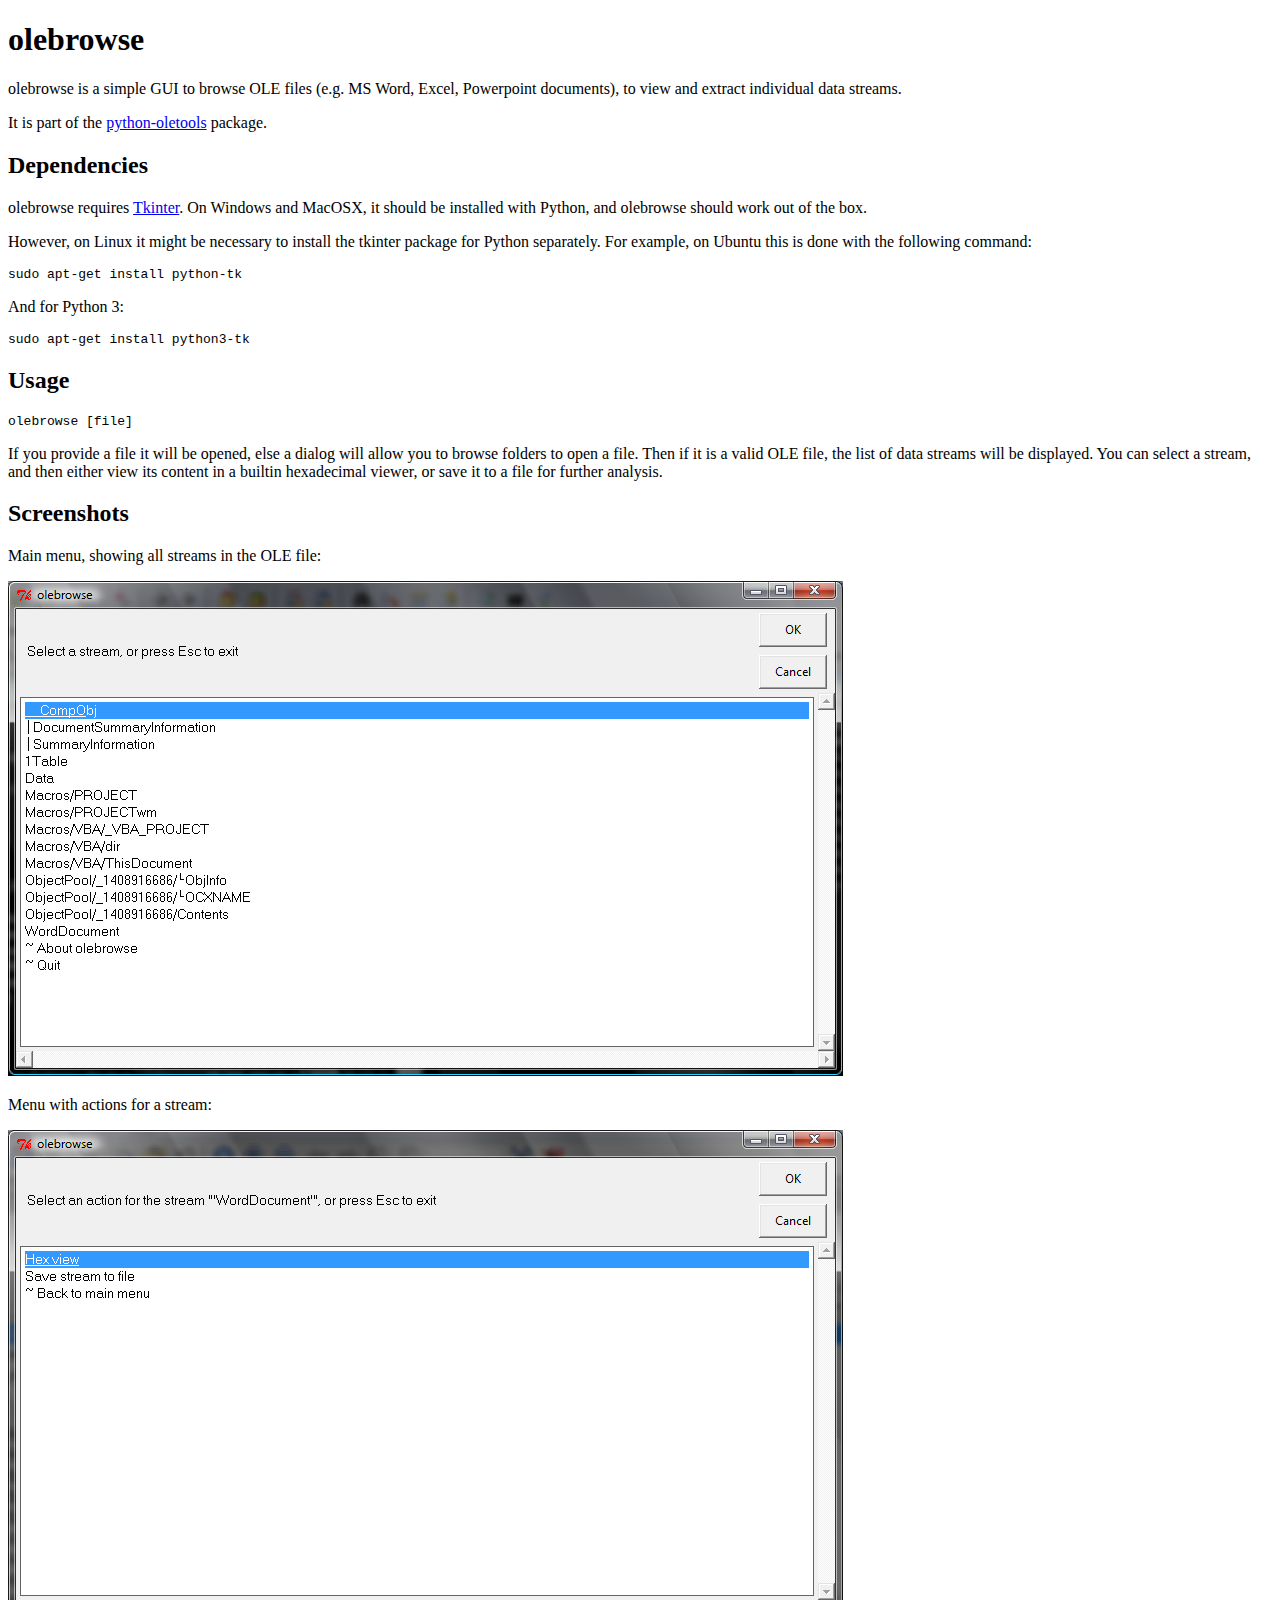
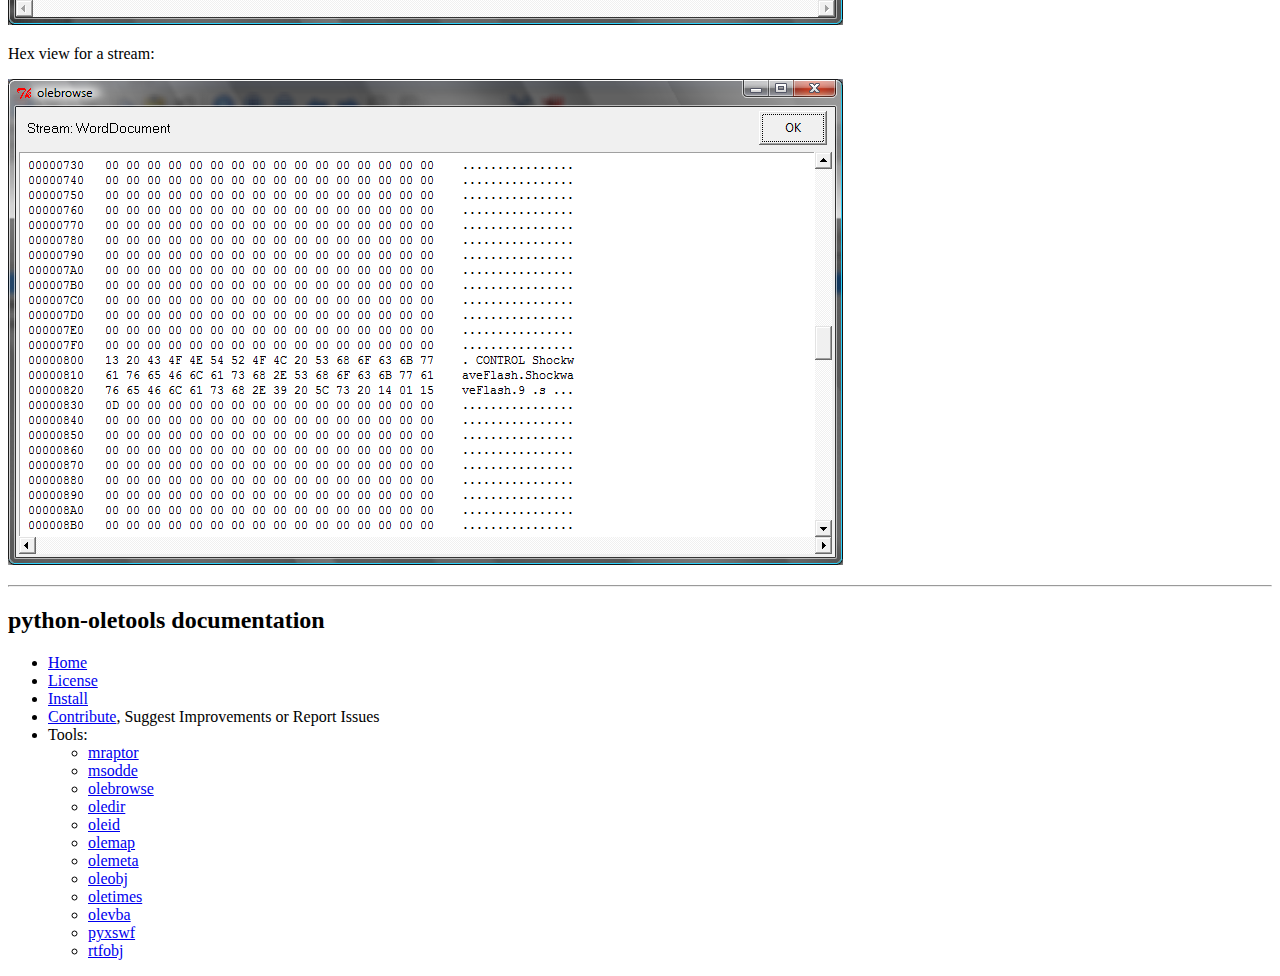
<file: security_oletools/oletools/doc/olebrowse.html>
<!DOCTYPE html>
<html xmlns="http://www.w3.org/1999/xhtml" lang="" xml:lang="">
<head>
  <meta charset="utf-8" />
  <meta name="generator" content="pandoc" />
  <meta name="viewport" content="width=device-width, initial-scale=1.0, user-scalable=yes" />
  <title>Untitled</title>
  <style type="text/css">
      code{white-space: pre-wrap;}
      span.smallcaps{font-variant: small-caps;}
      span.underline{text-decoration: underline;}
      div.column{display: inline-block; vertical-align: top; width: 50%;}
  </style>
  <!--[if lt IE 9]>
    <script src="//cdnjs.cloudflare.com/ajax/libs/html5shiv/3.7.3/html5shiv-printshiv.min.js"></script>
  <![endif]-->
</head>
<body>
<h1 id="olebrowse">olebrowse</h1>
<p>olebrowse is a simple GUI to browse OLE files (e.g. MS Word, Excel, Powerpoint documents), to view and extract individual data streams.</p>
<p>It is part of the <a href="http://www.decalage.info/python/oletools">python-oletools</a> package.</p>
<h2 id="dependencies">Dependencies</h2>
<p>olebrowse requires <a href="https://en.wikipedia.org/wiki/Tkinter">Tkinter</a>. On Windows and MacOSX, it should be installed with Python, and olebrowse should work out of the box.</p>
<p>However, on Linux it might be necessary to install the tkinter package for Python separately. For example, on Ubuntu this is done with the following command:</p>
<pre><code>sudo apt-get install python-tk</code></pre>
<p>And for Python 3:</p>
<pre><code>sudo apt-get install python3-tk</code></pre>
<h2 id="usage">Usage</h2>
<pre><code>olebrowse [file]</code></pre>
<p>If you provide a file it will be opened, else a dialog will allow you to browse folders to open a file. Then if it is a valid OLE file, the list of data streams will be displayed. You can select a stream, and then either view its content in a builtin hexadecimal viewer, or save it to a file for further analysis.</p>
<h2 id="screenshots">Screenshots</h2>
<p>Main menu, showing all streams in the OLE file:</p>
<p><img src="olebrowse1_menu.png" /></p>
<p>Menu with actions for a stream:</p>
<p><img src="olebrowse2_stream.png" /></p>
<p>Hex view for a stream:</p>
<p><img src="olebrowse3_hexview.png" /></p>
<hr />
<h2 id="python-oletools-documentation">python-oletools documentation</h2>
<ul>
<li><a href="Home.html">Home</a></li>
<li><a href="License.html">License</a></li>
<li><a href="Install.html">Install</a></li>
<li><a href="Contribute.html">Contribute</a>, Suggest Improvements or Report Issues</li>
<li>Tools:
<ul>
<li><a href="mraptor.html">mraptor</a></li>
<li><a href="msodde.html">msodde</a></li>
<li><a href="olebrowse.html">olebrowse</a></li>
<li><a href="oledir.html">oledir</a></li>
<li><a href="oleid.html">oleid</a></li>
<li><a href="olemap.html">olemap</a></li>
<li><a href="olemeta.html">olemeta</a></li>
<li><a href="oleobj.html">oleobj</a></li>
<li><a href="oletimes.html">oletimes</a></li>
<li><a href="olevba.html">olevba</a></li>
<li><a href="pyxswf.html">pyxswf</a></li>
<li><a href="rtfobj.html">rtfobj</a></li>
</ul></li>
</ul>
</body>
</html>
</file>
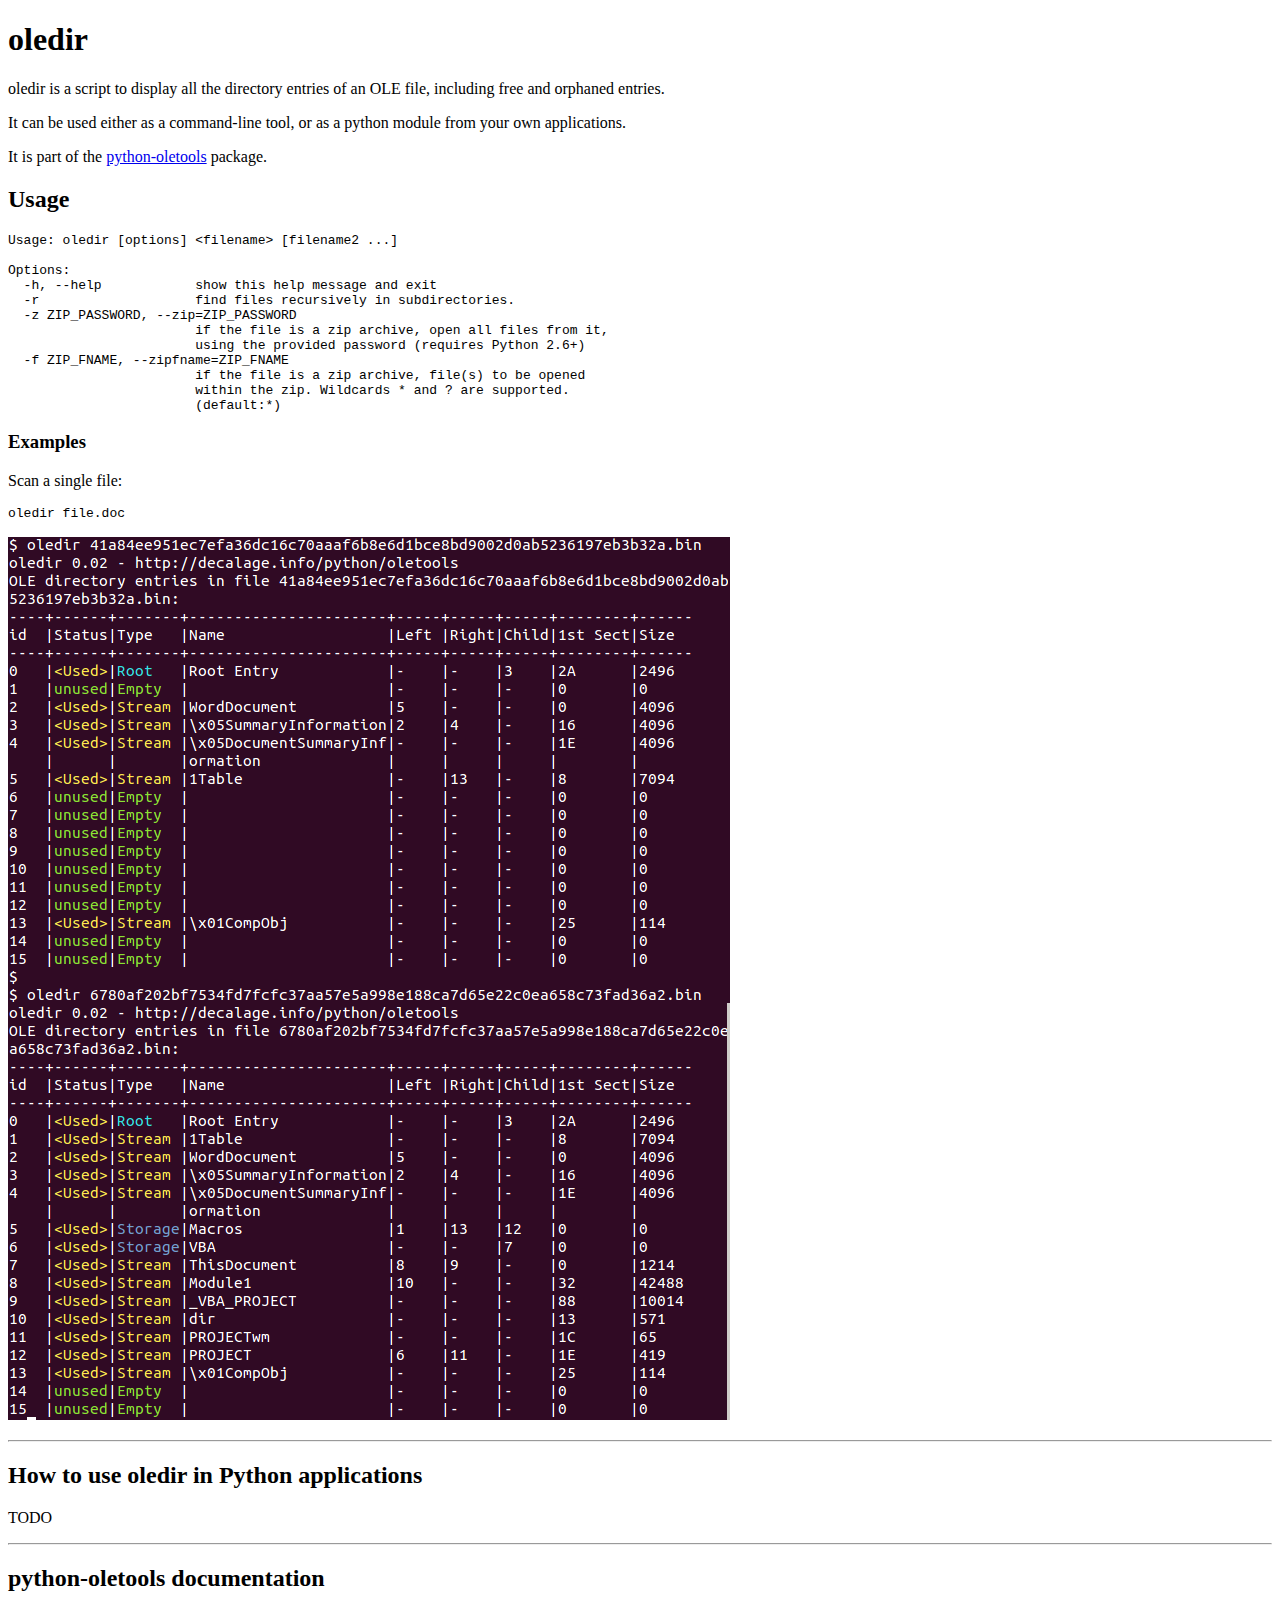
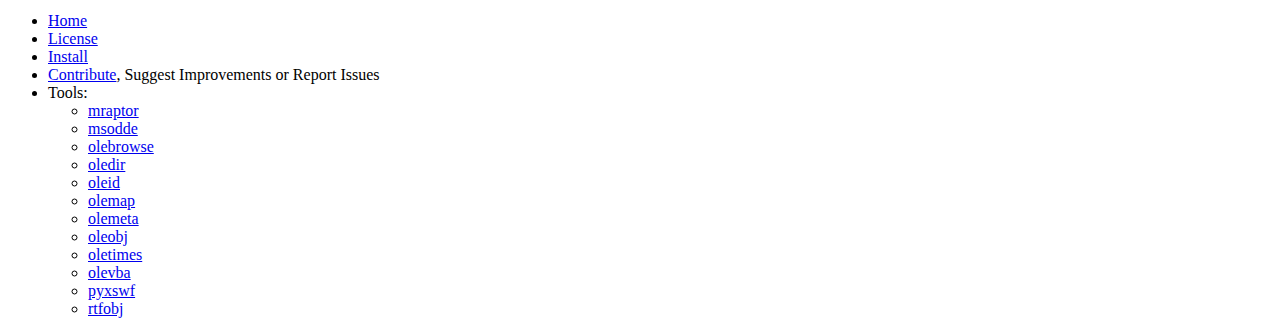
<file: security_oletools/oletools/doc/oledir.html>
<!DOCTYPE html>
<html xmlns="http://www.w3.org/1999/xhtml" lang="" xml:lang="">
<head>
  <meta charset="utf-8" />
  <meta name="generator" content="pandoc" />
  <meta name="viewport" content="width=device-width, initial-scale=1.0, user-scalable=yes" />
  <title>Untitled</title>
  <style type="text/css">
      code{white-space: pre-wrap;}
      span.smallcaps{font-variant: small-caps;}
      span.underline{text-decoration: underline;}
      div.column{display: inline-block; vertical-align: top; width: 50%;}
  </style>
  <!--[if lt IE 9]>
    <script src="//cdnjs.cloudflare.com/ajax/libs/html5shiv/3.7.3/html5shiv-printshiv.min.js"></script>
  <![endif]-->
</head>
<body>
<h1 id="oledir">oledir</h1>
<p>oledir is a script to display all the directory entries of an OLE file, including free and orphaned entries.</p>
<p>It can be used either as a command-line tool, or as a python module from your own applications.</p>
<p>It is part of the <a href="http://www.decalage.info/python/oletools">python-oletools</a> package.</p>
<h2 id="usage">Usage</h2>
<pre class="text"><code>Usage: oledir [options] &lt;filename&gt; [filename2 ...]

Options:
  -h, --help            show this help message and exit
  -r                    find files recursively in subdirectories.
  -z ZIP_PASSWORD, --zip=ZIP_PASSWORD
                        if the file is a zip archive, open all files from it,
                        using the provided password (requires Python 2.6+)
  -f ZIP_FNAME, --zipfname=ZIP_FNAME
                        if the file is a zip archive, file(s) to be opened
                        within the zip. Wildcards * and ? are supported.
                        (default:*)</code></pre>
<h3 id="examples">Examples</h3>
<p>Scan a single file:</p>
<pre class="text"><code>oledir file.doc</code></pre>
<p><img src="oledir.png" /></p>
<hr />
<h2 id="how-to-use-oledir-in-python-applications">How to use oledir in Python applications</h2>
<p>TODO</p>
<hr />
<h2 id="python-oletools-documentation">python-oletools documentation</h2>
<ul>
<li><a href="Home.html">Home</a></li>
<li><a href="License.html">License</a></li>
<li><a href="Install.html">Install</a></li>
<li><a href="Contribute.html">Contribute</a>, Suggest Improvements or Report Issues</li>
<li>Tools:
<ul>
<li><a href="mraptor.html">mraptor</a></li>
<li><a href="msodde.html">msodde</a></li>
<li><a href="olebrowse.html">olebrowse</a></li>
<li><a href="oledir.html">oledir</a></li>
<li><a href="oleid.html">oleid</a></li>
<li><a href="olemap.html">olemap</a></li>
<li><a href="olemeta.html">olemeta</a></li>
<li><a href="oleobj.html">oleobj</a></li>
<li><a href="oletimes.html">oletimes</a></li>
<li><a href="olevba.html">olevba</a></li>
<li><a href="pyxswf.html">pyxswf</a></li>
<li><a href="rtfobj.html">rtfobj</a></li>
</ul></li>
</ul>
</body>
</html>
</file>
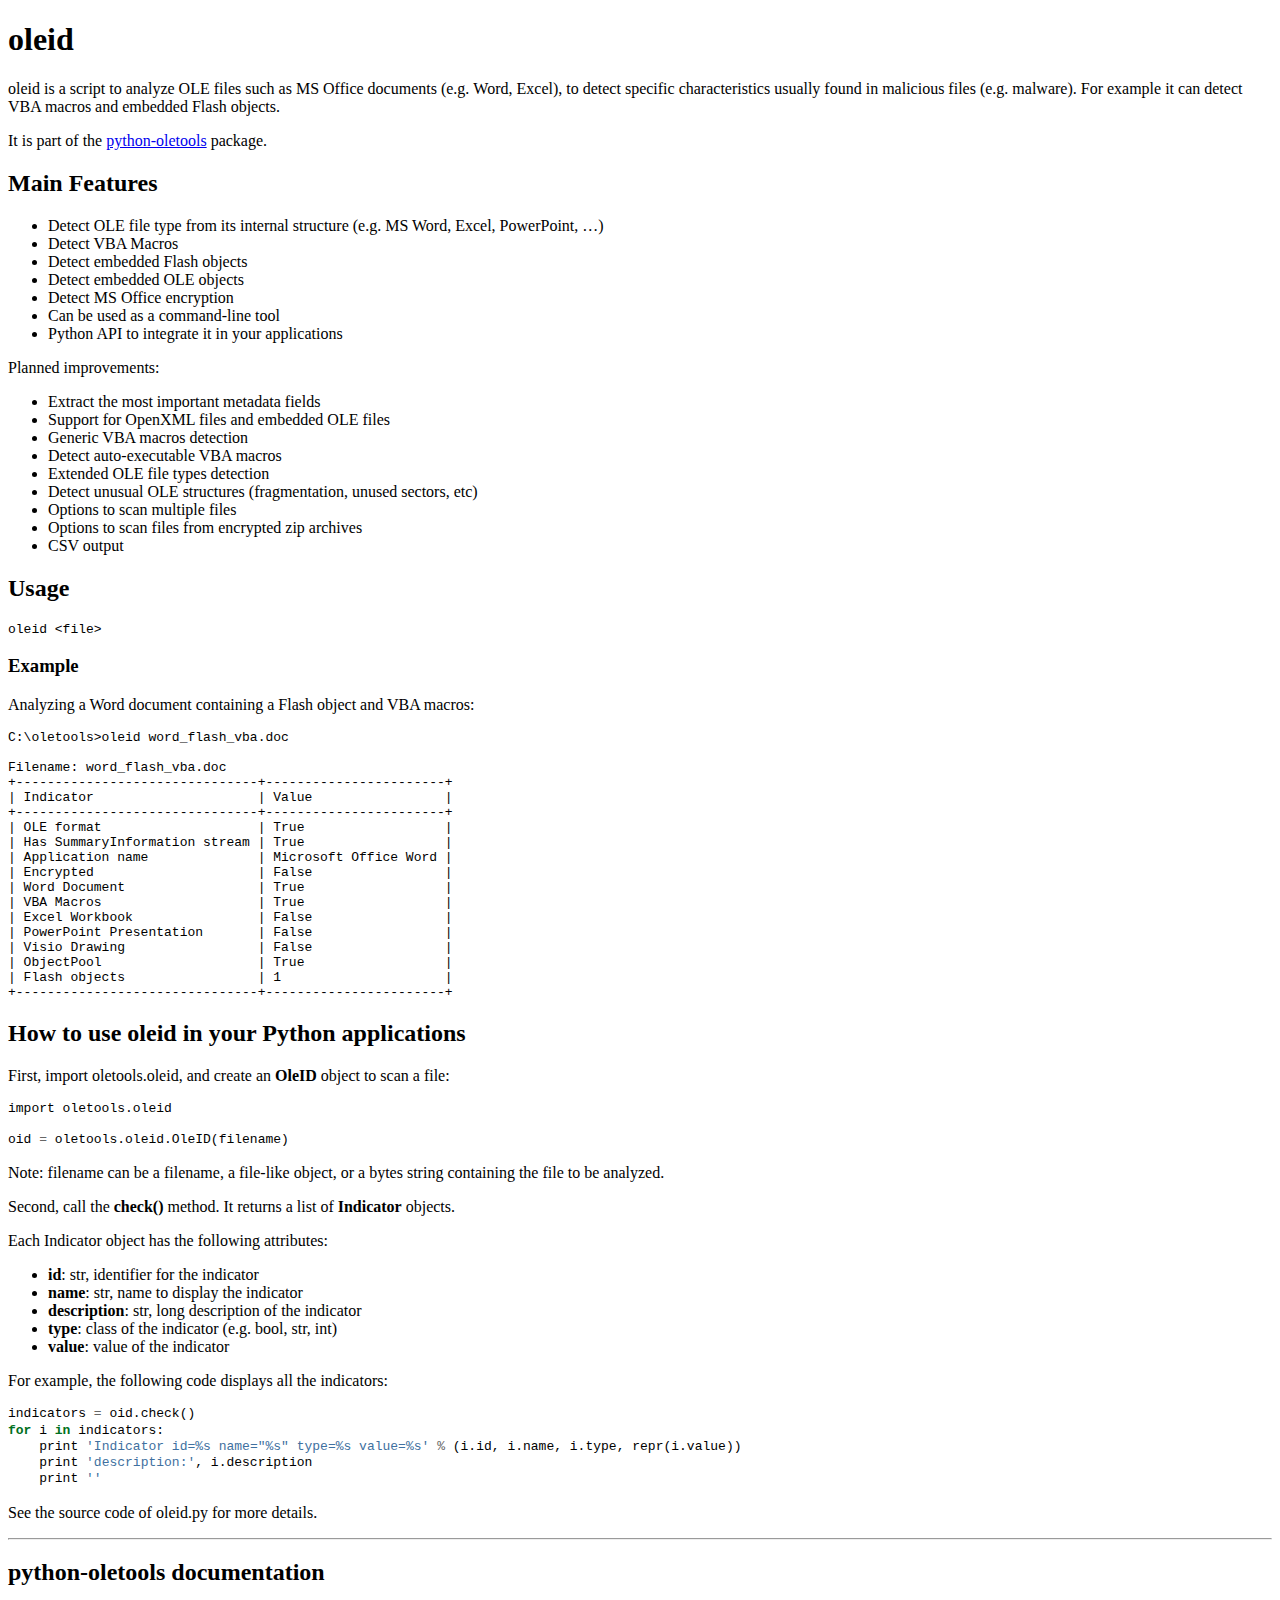
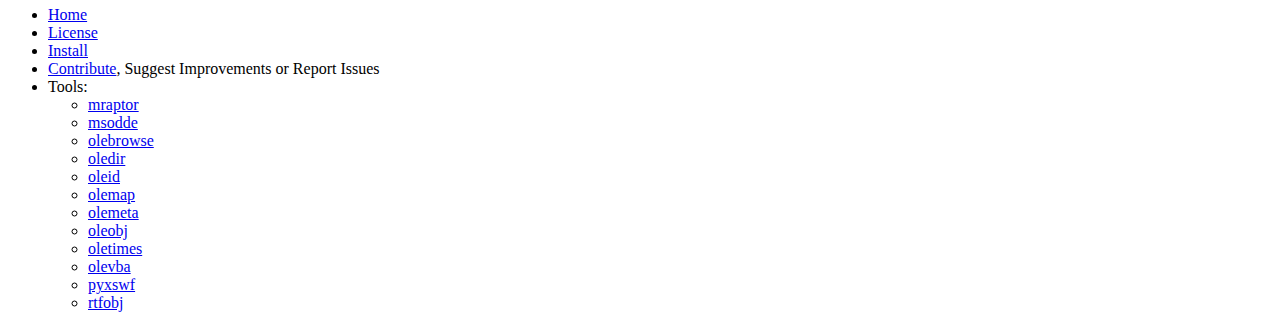
<file: security_oletools/oletools/doc/oleid.html>
<!DOCTYPE html>
<html xmlns="http://www.w3.org/1999/xhtml" lang="" xml:lang="">
<head>
  <meta charset="utf-8" />
  <meta name="generator" content="pandoc" />
  <meta name="viewport" content="width=device-width, initial-scale=1.0, user-scalable=yes" />
  <title>Untitled</title>
  <style type="text/css">
      code{white-space: pre-wrap;}
      span.smallcaps{font-variant: small-caps;}
      span.underline{text-decoration: underline;}
      div.column{display: inline-block; vertical-align: top; width: 50%;}
  </style>
  <style type="text/css">
a.sourceLine { display: inline-block; line-height: 1.25; }
a.sourceLine { pointer-events: none; color: inherit; text-decoration: inherit; }
a.sourceLine:empty { height: 1.2em; position: absolute; }
.sourceCode { overflow: visible; }
code.sourceCode { white-space: pre; position: relative; }
div.sourceCode { margin: 1em 0; }
pre.sourceCode { margin: 0; }
@media screen {
div.sourceCode { overflow: auto; }
}
@media print {
code.sourceCode { white-space: pre-wrap; }
a.sourceLine { text-indent: -1em; padding-left: 1em; }
}
pre.numberSource a.sourceLine
  { position: relative; }
pre.numberSource a.sourceLine:empty
  { position: absolute; }
pre.numberSource a.sourceLine::before
  { content: attr(data-line-number);
    position: absolute; left: -5em; text-align: right; vertical-align: baseline;
    border: none; pointer-events: all;
    -webkit-touch-callout: none; -webkit-user-select: none;
    -khtml-user-select: none; -moz-user-select: none;
    -ms-user-select: none; user-select: none;
    padding: 0 4px; width: 4em;
    color: #aaaaaa;
  }
pre.numberSource { margin-left: 3em; border-left: 1px solid #aaaaaa;  padding-left: 4px; }
div.sourceCode
  {  }
@media screen {
a.sourceLine::before { text-decoration: underline; }
}
code span.al { color: #ff0000; font-weight: bold; } /* Alert */
code span.an { color: #60a0b0; font-weight: bold; font-style: italic; } /* Annotation */
code span.at { color: #7d9029; } /* Attribute */
code span.bn { color: #40a070; } /* BaseN */
code span.bu { } /* BuiltIn */
code span.cf { color: #007020; font-weight: bold; } /* ControlFlow */
code span.ch { color: #4070a0; } /* Char */
code span.cn { color: #880000; } /* Constant */
code span.co { color: #60a0b0; font-style: italic; } /* Comment */
code span.cv { color: #60a0b0; font-weight: bold; font-style: italic; } /* CommentVar */
code span.do { color: #ba2121; font-style: italic; } /* Documentation */
code span.dt { color: #902000; } /* DataType */
code span.dv { color: #40a070; } /* DecVal */
code span.er { color: #ff0000; font-weight: bold; } /* Error */
code span.ex { } /* Extension */
code span.fl { color: #40a070; } /* Float */
code span.fu { color: #06287e; } /* Function */
code span.im { } /* Import */
code span.in { color: #60a0b0; font-weight: bold; font-style: italic; } /* Information */
code span.kw { color: #007020; font-weight: bold; } /* Keyword */
code span.op { color: #666666; } /* Operator */
code span.ot { color: #007020; } /* Other */
code span.pp { color: #bc7a00; } /* Preprocessor */
code span.sc { color: #4070a0; } /* SpecialChar */
code span.ss { color: #bb6688; } /* SpecialString */
code span.st { color: #4070a0; } /* String */
code span.va { color: #19177c; } /* Variable */
code span.vs { color: #4070a0; } /* VerbatimString */
code span.wa { color: #60a0b0; font-weight: bold; font-style: italic; } /* Warning */
  </style>
  <!--[if lt IE 9]>
    <script src="//cdnjs.cloudflare.com/ajax/libs/html5shiv/3.7.3/html5shiv-printshiv.min.js"></script>
  <![endif]-->
</head>
<body>
<h1 id="oleid">oleid</h1>
<p>oleid is a script to analyze OLE files such as MS Office documents (e.g. Word, Excel), to detect specific characteristics usually found in malicious files (e.g. malware). For example it can detect VBA macros and embedded Flash objects.</p>
<p>It is part of the <a href="http://www.decalage.info/python/oletools">python-oletools</a> package.</p>
<h2 id="main-features">Main Features</h2>
<ul>
<li>Detect OLE file type from its internal structure (e.g. MS Word, Excel, PowerPoint, …)</li>
<li>Detect VBA Macros</li>
<li>Detect embedded Flash objects</li>
<li>Detect embedded OLE objects</li>
<li>Detect MS Office encryption</li>
<li>Can be used as a command-line tool</li>
<li>Python API to integrate it in your applications</li>
</ul>
<p>Planned improvements:</p>
<ul>
<li>Extract the most important metadata fields</li>
<li>Support for OpenXML files and embedded OLE files</li>
<li>Generic VBA macros detection</li>
<li>Detect auto-executable VBA macros</li>
<li>Extended OLE file types detection</li>
<li>Detect unusual OLE structures (fragmentation, unused sectors, etc)</li>
<li>Options to scan multiple files</li>
<li>Options to scan files from encrypted zip archives</li>
<li>CSV output</li>
</ul>
<h2 id="usage">Usage</h2>
<pre class="text"><code>oleid &lt;file&gt;</code></pre>
<h3 id="example">Example</h3>
<p>Analyzing a Word document containing a Flash object and VBA macros:</p>
<pre class="text"><code>C:\oletools&gt;oleid word_flash_vba.doc

Filename: word_flash_vba.doc
+-------------------------------+-----------------------+
| Indicator                     | Value                 |
+-------------------------------+-----------------------+
| OLE format                    | True                  |
| Has SummaryInformation stream | True                  |
| Application name              | Microsoft Office Word |
| Encrypted                     | False                 |
| Word Document                 | True                  |
| VBA Macros                    | True                  |
| Excel Workbook                | False                 |
| PowerPoint Presentation       | False                 |
| Visio Drawing                 | False                 |
| ObjectPool                    | True                  |
| Flash objects                 | 1                     |
+-------------------------------+-----------------------+</code></pre>
<h2 id="how-to-use-oleid-in-your-python-applications">How to use oleid in your Python applications</h2>
<p>First, import oletools.oleid, and create an <strong>OleID</strong> object to scan a file:</p>
<div class="sourceCode" id="cb3"><pre class="sourceCode python"><code class="sourceCode python"><a class="sourceLine" id="cb3-1" data-line-number="1"><span class="im">import</span> oletools.oleid</a>
<a class="sourceLine" id="cb3-2" data-line-number="2"></a>
<a class="sourceLine" id="cb3-3" data-line-number="3">oid <span class="op">=</span> oletools.oleid.OleID(filename)</a></code></pre></div>
<p>Note: filename can be a filename, a file-like object, or a bytes string containing the file to be analyzed.</p>
<p>Second, call the <strong>check()</strong> method. It returns a list of <strong>Indicator</strong> objects.</p>
<p>Each Indicator object has the following attributes:</p>
<ul>
<li><strong>id</strong>: str, identifier for the indicator</li>
<li><strong>name</strong>: str, name to display the indicator</li>
<li><strong>description</strong>: str, long description of the indicator</li>
<li><strong>type</strong>: class of the indicator (e.g. bool, str, int)</li>
<li><strong>value</strong>: value of the indicator</li>
</ul>
<p>For example, the following code displays all the indicators:</p>
<div class="sourceCode" id="cb4"><pre class="sourceCode python"><code class="sourceCode python"><a class="sourceLine" id="cb4-1" data-line-number="1">indicators <span class="op">=</span> oid.check()</a>
<a class="sourceLine" id="cb4-2" data-line-number="2"><span class="cf">for</span> i <span class="kw">in</span> indicators:</a>
<a class="sourceLine" id="cb4-3" data-line-number="3">    <span class="bu">print</span> <span class="st">&#39;Indicator id=</span><span class="sc">%s</span><span class="st"> name=&quot;</span><span class="sc">%s</span><span class="st">&quot; type=</span><span class="sc">%s</span><span class="st"> value=</span><span class="sc">%s</span><span class="st">&#39;</span> <span class="op">%</span> (i.<span class="bu">id</span>, i.name, i.<span class="bu">type</span>, <span class="bu">repr</span>(i.value))</a>
<a class="sourceLine" id="cb4-4" data-line-number="4">    <span class="bu">print</span> <span class="st">&#39;description:&#39;</span>, i.description</a>
<a class="sourceLine" id="cb4-5" data-line-number="5">    <span class="bu">print</span> <span class="st">&#39;&#39;</span></a></code></pre></div>
<p>See the source code of oleid.py for more details.</p>
<hr />
<h2 id="python-oletools-documentation">python-oletools documentation</h2>
<ul>
<li><a href="Home.html">Home</a></li>
<li><a href="License.html">License</a></li>
<li><a href="Install.html">Install</a></li>
<li><a href="Contribute.html">Contribute</a>, Suggest Improvements or Report Issues</li>
<li>Tools:
<ul>
<li><a href="mraptor.html">mraptor</a></li>
<li><a href="msodde.html">msodde</a></li>
<li><a href="olebrowse.html">olebrowse</a></li>
<li><a href="oledir.html">oledir</a></li>
<li><a href="oleid.html">oleid</a></li>
<li><a href="olemap.html">olemap</a></li>
<li><a href="olemeta.html">olemeta</a></li>
<li><a href="oleobj.html">oleobj</a></li>
<li><a href="oletimes.html">oletimes</a></li>
<li><a href="olevba.html">olevba</a></li>
<li><a href="pyxswf.html">pyxswf</a></li>
<li><a href="rtfobj.html">rtfobj</a></li>
</ul></li>
</ul>
</body>
</html>
</file>
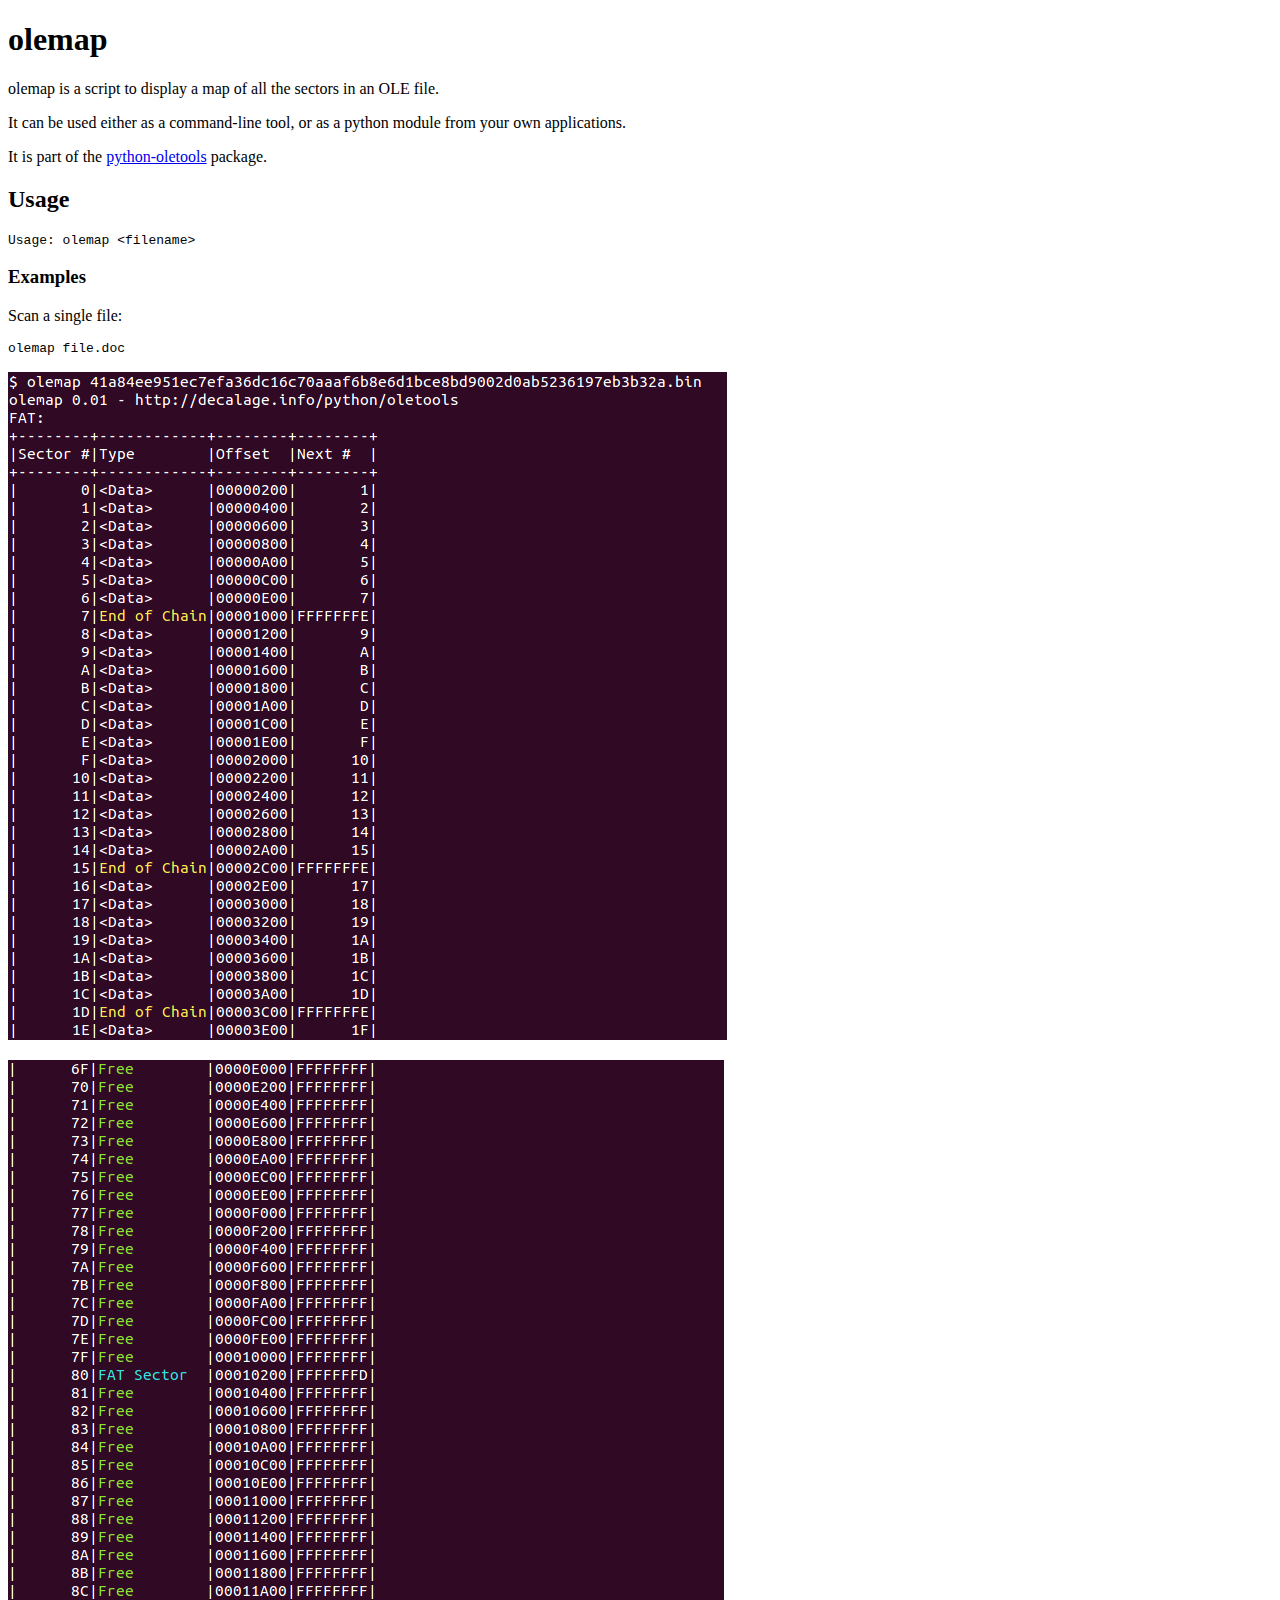
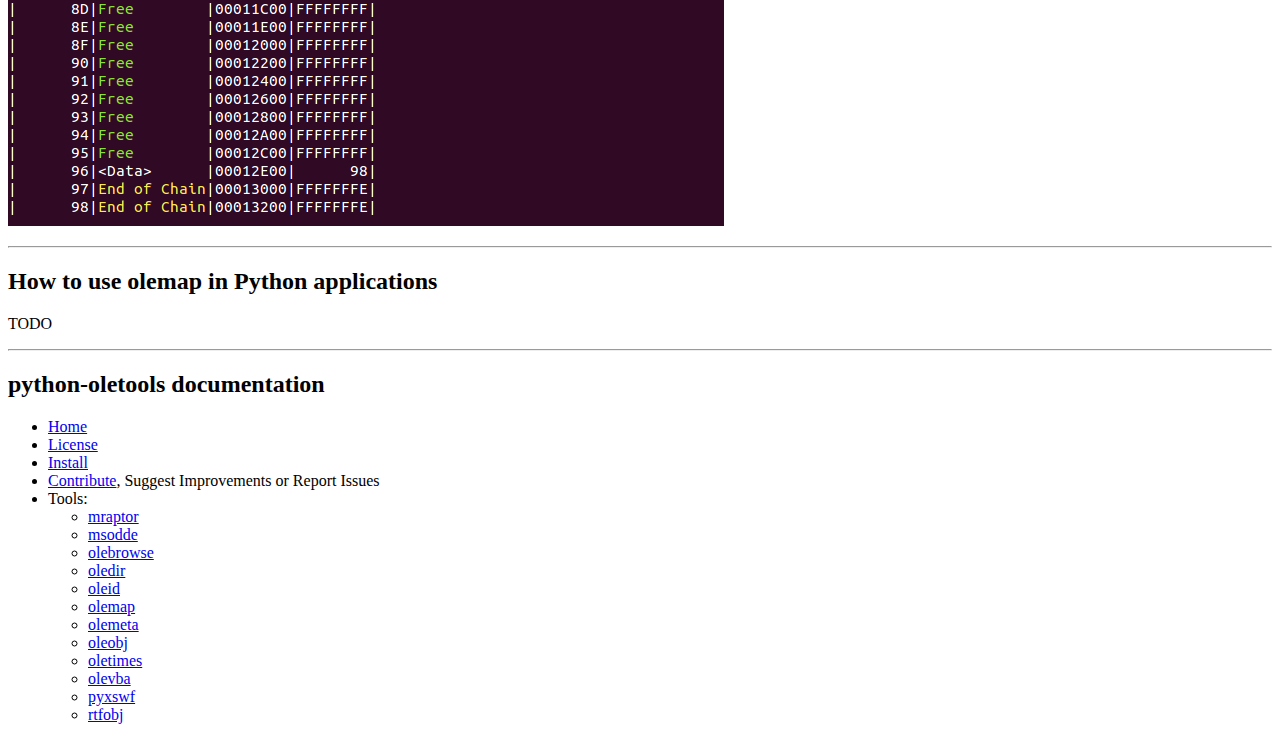
<file: security_oletools/oletools/doc/olemap.html>
<!DOCTYPE html>
<html xmlns="http://www.w3.org/1999/xhtml" lang="" xml:lang="">
<head>
  <meta charset="utf-8" />
  <meta name="generator" content="pandoc" />
  <meta name="viewport" content="width=device-width, initial-scale=1.0, user-scalable=yes" />
  <title>Untitled</title>
  <style type="text/css">
      code{white-space: pre-wrap;}
      span.smallcaps{font-variant: small-caps;}
      span.underline{text-decoration: underline;}
      div.column{display: inline-block; vertical-align: top; width: 50%;}
  </style>
  <!--[if lt IE 9]>
    <script src="//cdnjs.cloudflare.com/ajax/libs/html5shiv/3.7.3/html5shiv-printshiv.min.js"></script>
  <![endif]-->
</head>
<body>
<h1 id="olemap">olemap</h1>
<p>olemap is a script to display a map of all the sectors in an OLE file.</p>
<p>It can be used either as a command-line tool, or as a python module from your own applications.</p>
<p>It is part of the <a href="http://www.decalage.info/python/oletools">python-oletools</a> package.</p>
<h2 id="usage">Usage</h2>
<pre class="text"><code>Usage: olemap &lt;filename&gt;</code></pre>
<h3 id="examples">Examples</h3>
<p>Scan a single file:</p>
<pre class="text"><code>olemap file.doc</code></pre>
<p><img src="olemap1.png" /></p>
<p><img src="olemap2.png" /></p>
<hr />
<h2 id="how-to-use-olemap-in-python-applications">How to use olemap in Python applications</h2>
<p>TODO</p>
<hr />
<h2 id="python-oletools-documentation">python-oletools documentation</h2>
<ul>
<li><a href="Home.html">Home</a></li>
<li><a href="License.html">License</a></li>
<li><a href="Install.html">Install</a></li>
<li><a href="Contribute.html">Contribute</a>, Suggest Improvements or Report Issues</li>
<li>Tools:
<ul>
<li><a href="mraptor.html">mraptor</a></li>
<li><a href="msodde.html">msodde</a></li>
<li><a href="olebrowse.html">olebrowse</a></li>
<li><a href="oledir.html">oledir</a></li>
<li><a href="oleid.html">oleid</a></li>
<li><a href="olemap.html">olemap</a></li>
<li><a href="olemeta.html">olemeta</a></li>
<li><a href="oleobj.html">oleobj</a></li>
<li><a href="oletimes.html">oletimes</a></li>
<li><a href="olevba.html">olevba</a></li>
<li><a href="pyxswf.html">pyxswf</a></li>
<li><a href="rtfobj.html">rtfobj</a></li>
</ul></li>
</ul>
</body>
</html>
</file>
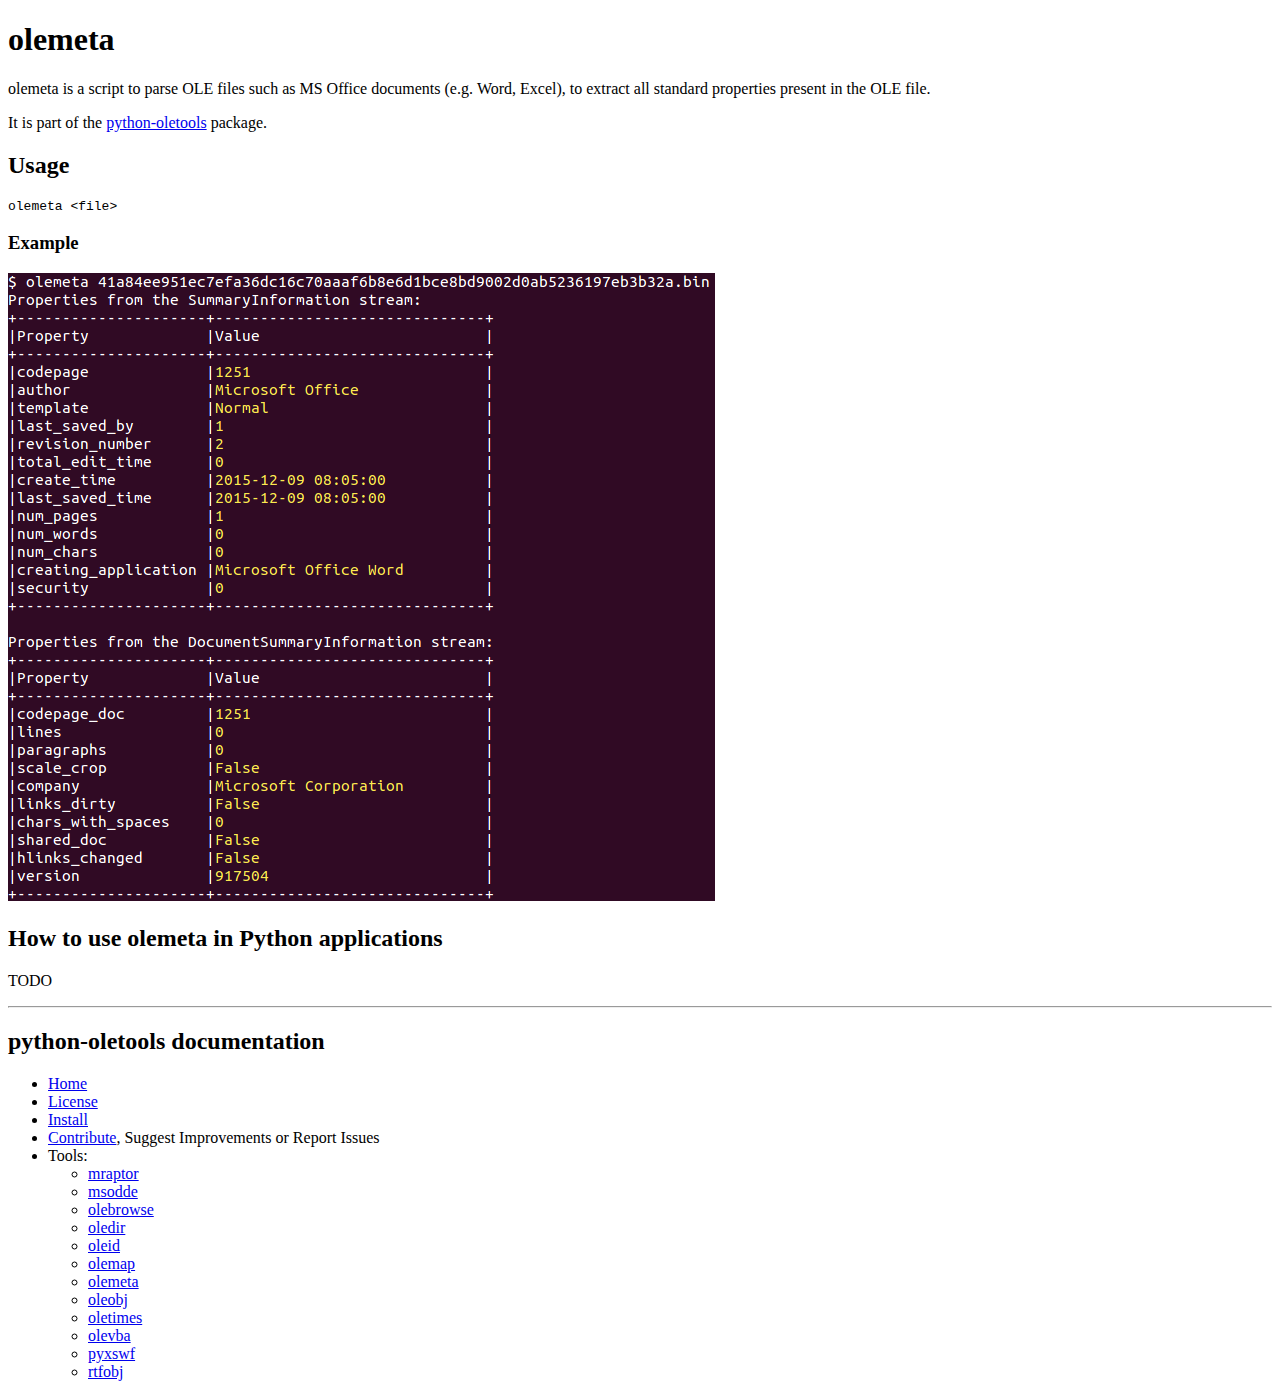
<file: security_oletools/oletools/doc/olemeta.html>
<!DOCTYPE html>
<html xmlns="http://www.w3.org/1999/xhtml" lang="" xml:lang="">
<head>
  <meta charset="utf-8" />
  <meta name="generator" content="pandoc" />
  <meta name="viewport" content="width=device-width, initial-scale=1.0, user-scalable=yes" />
  <title>Untitled</title>
  <style type="text/css">
      code{white-space: pre-wrap;}
      span.smallcaps{font-variant: small-caps;}
      span.underline{text-decoration: underline;}
      div.column{display: inline-block; vertical-align: top; width: 50%;}
  </style>
  <!--[if lt IE 9]>
    <script src="//cdnjs.cloudflare.com/ajax/libs/html5shiv/3.7.3/html5shiv-printshiv.min.js"></script>
  <![endif]-->
</head>
<body>
<h1 id="olemeta">olemeta</h1>
<p>olemeta is a script to parse OLE files such as MS Office documents (e.g. Word, Excel), to extract all standard properties present in the OLE file.</p>
<p>It is part of the <a href="http://www.decalage.info/python/oletools">python-oletools</a> package.</p>
<h2 id="usage">Usage</h2>
<pre class="text"><code>olemeta &lt;file&gt;</code></pre>
<h3 id="example">Example</h3>
<p><img src="olemeta1.png" /></p>
<h2 id="how-to-use-olemeta-in-python-applications">How to use olemeta in Python applications</h2>
<p>TODO</p>
<hr />
<h2 id="python-oletools-documentation">python-oletools documentation</h2>
<ul>
<li><a href="Home.html">Home</a></li>
<li><a href="License.html">License</a></li>
<li><a href="Install.html">Install</a></li>
<li><a href="Contribute.html">Contribute</a>, Suggest Improvements or Report Issues</li>
<li>Tools:
<ul>
<li><a href="mraptor.html">mraptor</a></li>
<li><a href="msodde.html">msodde</a></li>
<li><a href="olebrowse.html">olebrowse</a></li>
<li><a href="oledir.html">oledir</a></li>
<li><a href="oleid.html">oleid</a></li>
<li><a href="olemap.html">olemap</a></li>
<li><a href="olemeta.html">olemeta</a></li>
<li><a href="oleobj.html">oleobj</a></li>
<li><a href="oletimes.html">oletimes</a></li>
<li><a href="olevba.html">olevba</a></li>
<li><a href="pyxswf.html">pyxswf</a></li>
<li><a href="rtfobj.html">rtfobj</a></li>
</ul></li>
</ul>
</body>
</html>
</file>
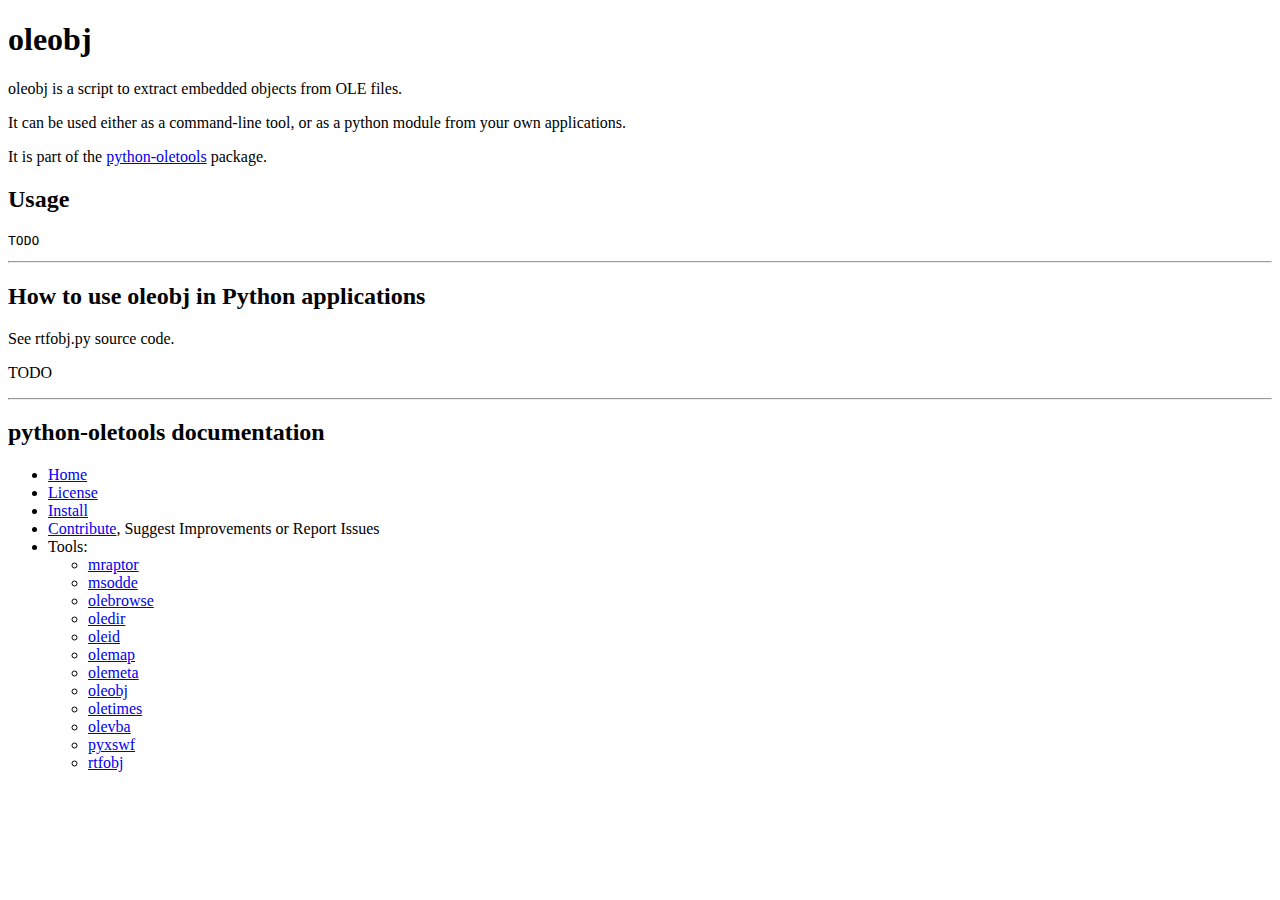
<file: security_oletools/oletools/doc/oleobj.html>
<!DOCTYPE html>
<html xmlns="http://www.w3.org/1999/xhtml" lang="" xml:lang="">
<head>
  <meta charset="utf-8" />
  <meta name="generator" content="pandoc" />
  <meta name="viewport" content="width=device-width, initial-scale=1.0, user-scalable=yes" />
  <title>Untitled</title>
  <style type="text/css">
      code{white-space: pre-wrap;}
      span.smallcaps{font-variant: small-caps;}
      span.underline{text-decoration: underline;}
      div.column{display: inline-block; vertical-align: top; width: 50%;}
  </style>
  <!--[if lt IE 9]>
    <script src="//cdnjs.cloudflare.com/ajax/libs/html5shiv/3.7.3/html5shiv-printshiv.min.js"></script>
  <![endif]-->
</head>
<body>
<h1 id="oleobj">oleobj</h1>
<p>oleobj is a script to extract embedded objects from OLE files.</p>
<p>It can be used either as a command-line tool, or as a python module from your own applications.</p>
<p>It is part of the <a href="http://www.decalage.info/python/oletools">python-oletools</a> package.</p>
<h2 id="usage">Usage</h2>
<pre class="text"><code>TODO</code></pre>
<hr />
<h2 id="how-to-use-oleobj-in-python-applications">How to use oleobj in Python applications</h2>
<p>See rtfobj.py source code.</p>
<p>TODO</p>
<hr />
<h2 id="python-oletools-documentation">python-oletools documentation</h2>
<ul>
<li><a href="Home.html">Home</a></li>
<li><a href="License.html">License</a></li>
<li><a href="Install.html">Install</a></li>
<li><a href="Contribute.html">Contribute</a>, Suggest Improvements or Report Issues</li>
<li>Tools:
<ul>
<li><a href="mraptor.html">mraptor</a></li>
<li><a href="msodde.html">msodde</a></li>
<li><a href="olebrowse.html">olebrowse</a></li>
<li><a href="oledir.html">oledir</a></li>
<li><a href="oleid.html">oleid</a></li>
<li><a href="olemap.html">olemap</a></li>
<li><a href="olemeta.html">olemeta</a></li>
<li><a href="oleobj.html">oleobj</a></li>
<li><a href="oletimes.html">oletimes</a></li>
<li><a href="olevba.html">olevba</a></li>
<li><a href="pyxswf.html">pyxswf</a></li>
<li><a href="rtfobj.html">rtfobj</a></li>
</ul></li>
</ul>
</body>
</html>
</file>
<file: style.css>
body {
  font-family: 'Pretendard', 'Noto Sans KR', sans-serif;
  background-color: #f2f2f2;
  margin: 0;
  padding: 0;
  text-align: center;
}

.title {
  font-size: 3rem;
  color: #1976ff;
  margin-top: 40px;
  margin-bottom: 30px;
  letter-spacing: 2px;
}

.upload-box {
  display: flex;
  justify-content: center;
  align-items: center;
  gap: 15px;
  background-color: #fff;
  width: 80%;
  max-width: 900px;
  margin: 0 auto 30px;
  padding: 20px;
  border-radius: 10px;
  box-shadow: 2px 3px 6px rgba(0,0,0,0.1);
}

.file-btn {
  background-color: #1976ff;
  color: white;
  border: none;
  padding: 10px 25px;
  border-radius: 25px;
  cursor: pointer;
  font-size: 1rem;
}

#scanBtn {
  background-color: #1976ff;
  color: white;
  border: none;
  padding: 10px 25px;
  border-radius: 25px;
  cursor: pointer;
  font-size: 1rem;
}

.result-box {
  background-color: #fff;
  width: 80%;
  max-width: 900px;
  margin: 0 auto 20px;
  padding: 20px;
  border-radius: 10px;
  box-shadow: 2px 3px 6px rgba(0,0,0,0.1);
  text-align: left;
}

.result-box h2 {
  color: #1976ff;
  margin-bottom: 10px;
}

textarea {
  width: 100%;
  height: 150px;
  border: 1px solid #ddd;
  border-radius: 6px;
  padding: 10px;
  font-family: monospace;
  resize: none;
  background-color: #fafafa;
}

footer {
  background-color: #1976ff;
  color: white;
  padding: 10px;
  font-weight: 500;
  position: fixed;
  width: 100%;
  bottom: 0;
}
</file>
